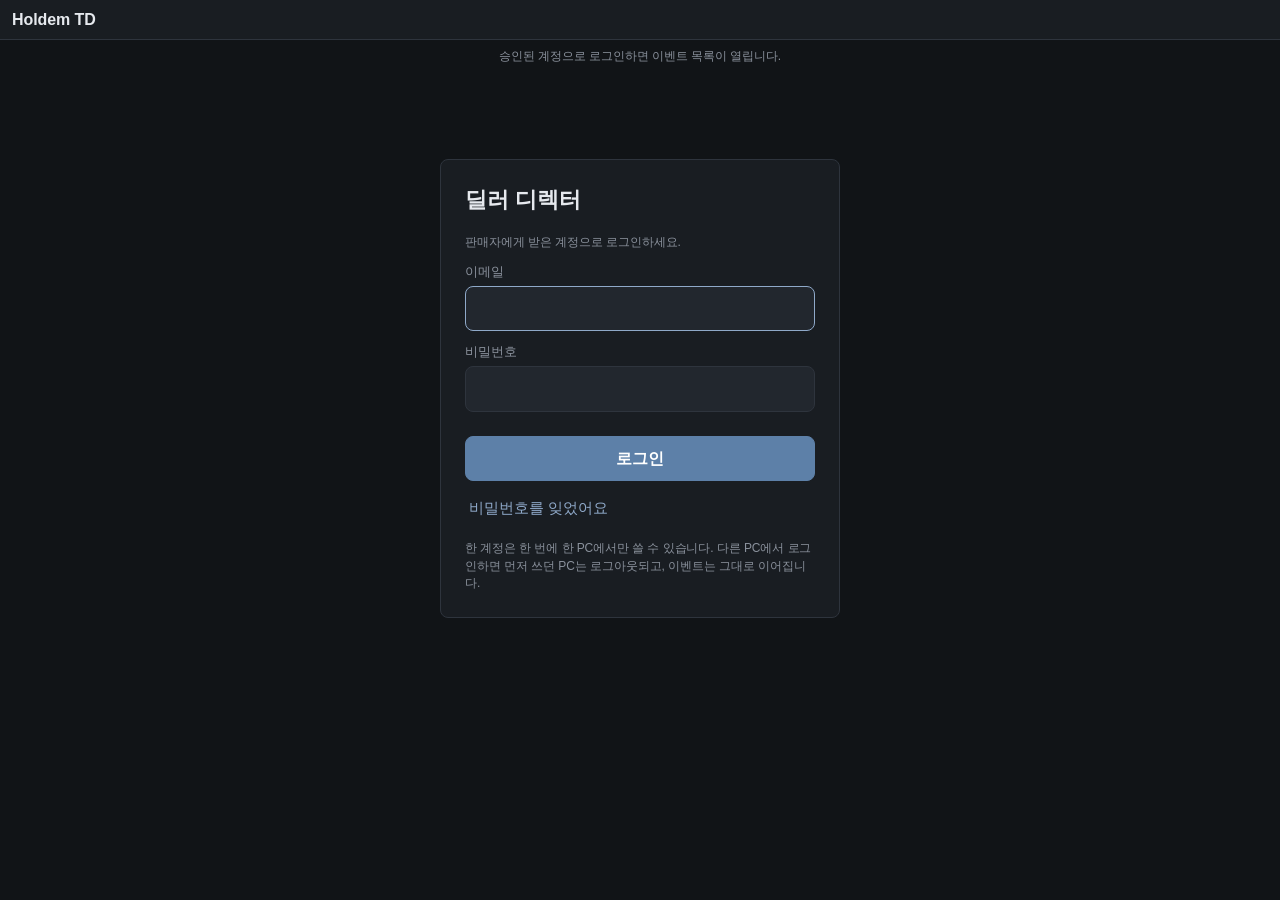
<file: index.html>
<!DOCTYPE html>
<html lang="ko">
<head>
<meta charset="UTF-8">
<meta name="viewport" content="width=device-width, initial-scale=1, viewport-fit=cover">
<title>Holdem TD</title>
<link rel="stylesheet" href="css/app.css">
</head>
<body>
<header id="topbar">
  <div class="topbar-row">
    <button id="btnHome" class="home-btn">이벤트 목록</button>
    <span class="home-title">Holdem TD</span>
    <select id="eventSelect" class="event-select" title="이벤트 선택"></select>
    <div class="hist-btns">
      <button id="btnUndo" title="되돌리기">되돌리기</button>
      <button id="btnRedo" title="다시 실행">다시 실행</button>
    </div>
  </div>
  <div id="statBar" class="stat-bar"></div>
</header>

<main id="view"></main>
<!-- 딜러 탭 = dealer-director 앱 통째로 (dd/). 탭을 옮겨도 내려가지 않게 #view 밖에 둔다 (교대 시계·휴대폰 공유가 계속 돈다) -->
<iframe id="ddFrame" class="dd-frame" title="딜러 디렉터" hidden></iframe>
<!-- 홈(이벤트 목록)의 DD 계정 발급·관리 — 관리자(판매자) 계정으로 로그인했을 때만 보인다 -->
<iframe id="ddAdminFrame" class="dd-admin-frame" title="DD 계정 관리" hidden></iframe>

<nav id="tabbar">
  <a href="#reg" data-tab="reg">등록</a>
  <a href="#tables" data-tab="tables">테이블</a>
  <a href="#clock" data-tab="clock">클락</a>
  <a href="#dealers" data-tab="dealers">딜러</a>
  <a href="#events" data-tab="events">현황</a>
  <a href="#print" data-tab="print">용지</a>
  <a href="#settings" data-tab="settings">설정</a>
</nav>

<div id="toast"></div>
<div id="updateToast" class="update-toast" hidden><span>업데이트가 있습니다. 새로고침을 눌러주세요.</span><button class="sm primary" id="btnReloadApp">새로고침</button></div>
<!-- 앱 안의 확인창 (브라우저 confirm/prompt 대신 — App.ask) -->
<dialog id="dlg" class="dlg"><form method="dialog"><div class="dlg-title"></div><div class="dlg-text"></div><div class="dlg-fields"></div><div class="dlg-btns"><button type="button" class="ghost dlg-cancel" onclick="this.closest('dialog').close('')">취소</button><button type="submit" value="ok" class="primary">확인</button></div></form></dialog>
<div id="sheet" class="sheet hidden"></div>
<div id="print-root"></div>
<div id="board" class="board hidden"></div>

<script src="js/store.js"></script>
<script src="js/logic.js"></script>
<script src="js/floor.js"></script>
<script src="js/print.js"></script>
<script src="js/app.js"></script>
</body>
</html>
</file>
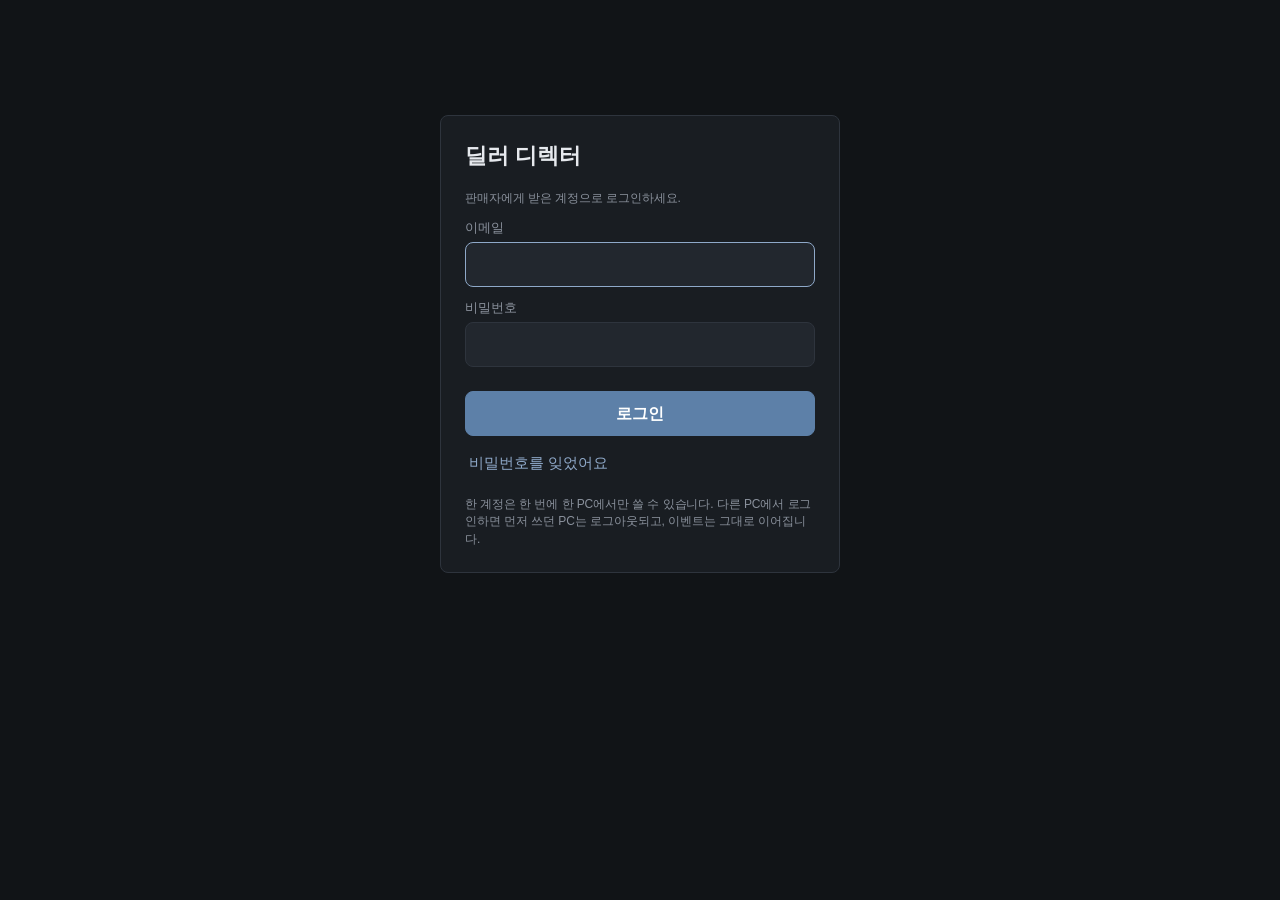
<file: dd/index.html>
<!doctype html>
<html lang="ko" class="td">
<head>
  <meta charset="utf-8">
  <meta name="viewport" content="width=device-width, initial-scale=1, viewport-fit=cover">
  <meta name="theme-color" content="#0f1412">
  <meta name="apple-mobile-web-app-capable" content="yes">
  <meta name="apple-mobile-web-app-status-bar-style" content="black-translucent">
  <title>딜러 디렉터</title>
  <link rel="icon" href="icons/icon.svg" type="image/svg+xml">
  <link rel="manifest" href="manifest.json" id="manifest">
  <script>
    // 딜러 휴대폰에서 '홈 화면에 추가'하면 바로 '내 순서' 화면이 열리도록.
    // 링크에 방 정보(db, r)가 있으면 그것까지 담는다 — 아이폰은 홈 화면 앱의 저장소가 사파리와 따로라서
    // 사파리에서 기억해 둔 방 정보를 못 읽기 때문 (정적 manifest-me.json은 ?view=me 까지만)
    (function () {
      if (!/[?&]view=me\b/.test(location.search)) return;
      var link = document.getElementById('manifest');
      link.href = 'manifest-me.json';
      if (!/[?&]db=/.test(location.search) || !/[?&]r=/.test(location.search)) return;
      try {
        var base = location.href.replace(/[?#].*$/, '').replace(/[^/]*$/, '');
        var m = {
          name: '내 딜러 순서', short_name: '내 순서',
          start_url: location.href.replace(/#.*$/, ''), scope: base,
          display: 'standalone', background_color: '#0f1412', theme_color: '#0f1412',
          icons: [{ src: base + 'icons/icon.svg', sizes: 'any', type: 'image/svg+xml', purpose: 'any' }],
        };
        link.href = URL.createObjectURL(new Blob([JSON.stringify(m)], { type: 'application/manifest+json' }));
      } catch (e) { /* 정적 manifest-me.json 그대로 */ }
    })();
  </script>
  <link rel="stylesheet" href="css/style.css">
  <link rel="stylesheet" href="css/embed.css"><!-- Holdem TD 내장 모드(html.embedded)·TD 팔레트(html.td) 전용, 단독 실행에는 영향 없음 -->
</head>
<body>
  <!-- 위쪽 줄: 스크롤해도 항상 보인다 (이벤트 · 탭 · 남은 시간 · 주요 버튼) -->
  <header class="topbar" id="topbar">
    <div class="brand">
      <span class="logo">딜러 디렉터</span>
      <span class="event-bar" id="eventBar"><b id="eventName"></b><button id="btnEvents" class="mini">이벤트 선택</button></span>
    </div>
    <nav class="tabs" id="tabs">
      <a href="#rotation" data-tab="rotation">진행</a>
      <a href="#attendance" data-tab="attendance">출퇴근</a>
      <a href="#notice" data-tab="notice">공지</a>
    </nav>
    <div class="push-clock" id="pushClock">
      <span class="label">다음 교대</span>
      <span class="countdown" id="countdown">--:--</span>
      <span class="sub" id="pushAt">로테이션 시작 전</span>
    </div>
    <label class="push-every" id="pushEveryBox"
      title="교대 간격 — 바꾸면 진행 중인 교대 시각을 기준으로 다음 교대가 바로 옮겨집니다">
      <span>교대 간격</span>
      <input type="number" id="pushEvery" min="5" max="120" step="1" inputmode="numeric" aria-label="교대 간격(분)">
      <span>분</span>
      <button type="button" class="mini interval-plan" id="intervalPlan" data-act="interval-cancel" hidden></button>
    </label>
    <div class="controls" id="controls">
      <button id="btnClock" class="primary">로테이션 시작</button>
      <button id="btnPush" title="교대 시각을 기다리지 않고 지금 교대">지금 교대</button>
      <button id="btnRevert" disabled>되돌리기</button>
      <span class="sep" aria-hidden="true"></span>
      <button id="btnBoard" title="딜러룸 TV용 화면을 새 창으로" hidden>보드</button><!-- TV용은 당분간 숨김 (사용자 요청 2026-10-18) -->
      <button id="btnShare">딜러 QR</button>
      <button id="btnSettings">설정</button>
    </div>
  </header>

  <div id="accountBar" hidden></div>

  <main id="control">
    <!-- 진행 화면 맨 위: 입력 줄 (테이블 오픈·빼고·출근·공지) -->
    <section class="quick" data-page="rotation">
      <form id="formTables" class="inline-form">
        <label>테이블 오픈 <input name="nos" placeholder="1-100" autocomplete="off" required></label>
        <label title="쓰지 않는 테이블 — 이 이벤트에 기억해 두고 다음에 열 때도 뺍니다">빼고 <input name="skip" placeholder="40, 69" autocomplete="off"></label>
        <label class="chk"><input type="checkbox" name="feature"> 피처</label>
        <label class="chk" title="끄면 '대기'로 열고 테이블 칸에서 [사용]을 체크할 때 딜러가 들어갑니다. 켜면 열자마자 투입 (대기 중인 번호를 넣으면 사용으로)"><input type="checkbox" name="use"> 바로 사용</label>
        <button>오픈</button>
      </form>
      <form class="inline-form checkin-form">
        <label>출근 <input name="names" placeholder="이름 (여러 명은 쉼표로)" autocomplete="off" required></label>
        <select name="grade" aria-label="등급">
          <option value="A">A</option>
          <option value="B" selected>B</option>
          <option value="C">C</option>
        </select>
        <label class="at-time" title="출근 예정 시각 — 비우면 지금 출근. 이름 뒤에 '김민수 18:00'처럼 사람마다 적어도 됩니다">예정 <input type="time" name="at"></label>
        <button>출근</button>
      </form>
      <form id="formQuickNotice" class="inline-form grow">
        <label>공지 <input name="text" placeholder="딜러 휴대폰에 보임" autocomplete="off" required></label>
        <button>등록</button>
      </form>
      <form id="formCmd" class="inline-form grow cmd-form" title="말로 시키기 — 알아들은 내용을 먼저 보여 주고, [실행]을 눌러야 바뀝니다">
        <label>명령 <input name="cmd" placeholder="예: 3시부터 15분 간격 · 1시에 7번 열어 · 김민수 6시 출근 · 김민수 언제 쉬어? · 다음 교대 누구?" autocomplete="off" required></label>
        <button>확인</button>
        <button type="button" class="mini" data-act="cmd-help">예시</button>
      </form>
    </section>
    <div class="notice-bar" id="noticeBar"></div>

    <!-- ===== 진행 (대회 중에 보는 화면) ===== -->
    <div data-page="rotation">
      <section class="statline" id="stats"></section>
      <section class="alerts" id="alerts"></section>

      <div class="ops">
        <section class="ops-main">
          <h2>테이블 <small class="muted">칸을 누르면 지정·교체·바로잡기·고정 · [사용] 체크 = 딜러 투입</small></h2>
          <div class="tables-wrap">
            <div class="tables" id="tables"></div>
            <aside class="dboard" id="dealerBoard" aria-label="딜러 현황"></aside>
          </div>
        </section>
        <aside class="ops-side" id="opsSide">
          <!-- 화면에 붙어 있는(sticky) 상자는 안쪽에 따로 둔다 — 바깥 칸이 자기 줄을 지켜서 로테이션 표 위로 흘러내리지 않게 -->
          <div class="side-sticky">
            <section class="side-next">
              <h2 id="previewTitle">다음 교대</h2>
              <div id="preview"></div>
            </section>
            <section class="side-eo">
              <h2>퇴근 희망</h2>
              <div id="eoPanel"></div>
            </section>
            <section class="side-pool">
              <h2>휴식 중 <small class="muted">투입 순서대로</small></h2>
              <ul class="people" id="pool"></ul>
            </section>
          </div>
        </aside>
        <section class="ops-sheet">
          <div class="section-head">
            <h2>로테이션 표</h2>
            <div class="seg" role="group" aria-label="표 보기 방식">
              <button type="button" data-view="dealer">딜러별</button>
              <button type="button" data-view="table">테이블별</button>
            </div>
            <button type="button" id="btnClearPlans" class="mini" hidden>직접 정한 교대 취소</button>
          </div>
          <div id="sheet"></div>
          <p class="legend">노란 테두리 = 그 시각에 자리가 바뀜 · 흐린 열 = 예정 (지금 상태 그대로 갈 경우) · 초록 테두리 = 직접 정한 교대<br>
            칸을 <b>끌어다 놓거나, 눌러서 고른 뒤 놓을 칸을 누르면</b> 그 교대를 직접 정할 수 있습니다 —
            예정 칸에서는 같은 시각의 <b>휴식 ↔ 테이블</b>끼리 놓아 <b>휴식을 넘기고</b>, <b>테이블 ↔ 테이블</b>끼리 놓아 그 교대에 <b>두 사람의 테이블을 맞바꾸고</b>,
            같은 딜러의 다른 시각에 휴식을 놓아 <b>휴식을 옮깁니다</b> (뒤의 예정이 다시 계산됨). <b>진행 중</b> 칸에서는 아무 칸에나 놓아 <b>지금 당장</b> 자리를 바꿉니다.<br>
            자동 교대는 앉아 있는 딜러를 다른 테이블로 옮기지 않습니다 — 옮겨지는 건 이렇게 직접 정한 경우뿐입니다.<br>
            <b>예정 시각 머리</b>(또는 테이블별 표의 칸)를 누르면 그 교대에 테이블을 <b>사용 시작·대기·깨기</b>로 예약하고, 그 교대 <b>시각만</b> 바꿀 수도 있습니다(이번만).
            끌어다 놓기는 상하(같은 시각 다른 딜러)·좌우(같은 딜러 다른 시각) 어느 방향으로도 됩니다.</p>
        </section>
      </div>

      <details class="log-box">
        <summary>기록 보기</summary>
        <ol class="log" id="log"></ol>
      </details>
    </div>

    <!-- ===== 출퇴근 ===== -->
    <div data-page="attendance" hidden>
      <section class="forms">
        <form class="inline-form checkin-form">
          <label>출근 처리 <input name="names" placeholder="이름 (여러 명은 쉼표로)" autocomplete="off" required></label>
          <select name="grade" aria-label="등급">
            <option value="A">A</option>
            <option value="B" selected>B</option>
            <option value="C">C</option>
          </select>
          <label class="at-time" title="출근 예정 시각 — 비우면 지금 출근. 이름 뒤에 '김민수 18:00'처럼 사람마다 적어도 됩니다">예정 <input type="time" name="at"></label>
          <button>출근</button>
        </form>
        <button id="btnPayroll">근무시간 CSV</button>
      </section>
      <section>
        <h2>출근자 명단 <small class="muted">체크하면 출근 처리, 체크를 풀면 퇴근 처리</small></h2>
        <form class="inline-form roster-form">
          <label>명단에 추가 <input name="names" placeholder="이름 (여러 명은 쉼표로)" autocomplete="off" required></label>
          <select name="grade" aria-label="등급">
            <option value="A">A</option>
            <option value="B" selected>B</option>
            <option value="C">C</option>
          </select>
          <button>추가</button>
        </form>
        <div id="roster"></div>
      </section>
      <section>
        <h2>오늘 출퇴근</h2>
        <div id="attendanceList"></div>
      </section>
    </div>

    <!-- ===== 공지 ===== -->
    <div data-page="notice" hidden>
      <section>
        <h2>공지 등록 <small class="muted">컨트롤 화면 상단과 딜러 휴대폰에 표시</small></h2>
        <form id="formNotice" class="notice-form">
          <textarea name="text" rows="3" placeholder="예: 21:00 디너 브레이크 60분 — 20:50까지 전원 복귀" required></textarea>
          <button class="primary">등록</button>
        </form>
      </section>
      <section>
        <h2>공지 목록</h2>
        <ul class="notices" id="notices"></ul>
      </section>
    </div>

  </main>

  <!-- ===== 이벤트 목록 (사이트 첫 화면) ===== -->
  <main id="events" class="events" hidden>
    <section class="ev-new">
      <h2>새 이벤트 만들기</h2>
      <form id="formEvent" class="inline-form">
        <input name="name" placeholder="이벤트 이름 (예: 10/6 메인 이벤트) — 비우면 날짜로" autocomplete="off">
        <button class="primary">이벤트 만들기</button>
        <button type="button" id="btnJoin" title="다른 계정에서 받은 같이 쓰기 코드로 참가">코드로 참가</button>
      </form>
      <div id="eventsNote"></div>
    </section>
    <section>
      <h2>이벤트 목록 <small class="muted">이벤트마다 로테이션·출퇴근·기록과 딜러용 링크(QR)가 따로입니다</small></h2>
      <ul class="ev-list" id="eventList"></ul>
    </section>
    <section>
      <h2>백업 파일</h2>
      <p class="hint">이벤트는 계정에 자동으로 저장됩니다 — 다른 PC에서는 로그인만 하면 그대로 이어집니다.
        따로 보관하고 싶을 때 모든 이벤트를 파일 하나로 저장할 수 있습니다.</p>
      <div class="row-actions">
        <button type="button" data-act="backup-save">백업 파일 저장</button>
        <label class="file-btn">백업 파일 불러오기<input type="file" class="backup-file" accept=".json,application/json" hidden></label>
      </div>
    </section>
  </main>

  <!-- ===== 로그인 (판매자에게 받은 DD 계정) ===== -->
  <main id="login" class="login" hidden>
    <form id="formLogin" class="login-box">
      <h1>딜러 디렉터</h1>
      <p class="hint">판매자에게 받은 계정으로 로그인하세요.</p>
      <label>이메일 <input name="email" type="email" autocomplete="username" required></label>
      <label>비밀번호 <input name="password" type="password" autocomplete="current-password" required></label>
      <div id="loginMsg"></div>
      <button id="btnLogin" class="primary">로그인</button>
      <button type="button" class="link" data-act="forgot">비밀번호를 잊었어요</button>
      <p class="hint">한 계정은 한 번에 한 PC에서만 쓸 수 있습니다. 다른 PC에서 로그인하면 먼저 쓰던 PC는 로그아웃되고, 이벤트는 그대로 이어집니다.</p>
    </form>
  </main>

  <!-- ===== 관리자 (판매자): DD 계정 만들기·연장·정지 ===== -->
  <main id="admin" class="admin" hidden>
    <section class="acc-new">
      <h2>DD 계정 만들기</h2>
      <form id="formAccount" class="account-form">
        <label>업체·이름 <input name="name" maxlength="60" placeholder="예: OO 홀덤펍" required></label>
        <label>이메일 (로그인 아이디) <input name="email" type="email" autocomplete="off" required></label>
        <label>비밀번호 <span class="pw-row"><input name="password" autocomplete="off" minlength="6" required>
          <button type="button" class="mini" data-act="acc-gen">새로 만들기</button></span></label>
        <label>이용 기간 <span class="pw-row"><select name="months">
            <option value="1">1개월</option>
            <option value="3">3개월</option>
            <option value="6">6개월</option>
            <option value="12">12개월</option>
            <option value="0">날짜 지정</option>
          </select>
          <input type="date" name="until" hidden></span></label>
        <button id="btnAccount" class="primary">계정 만들기</button>
      </form>
      <div id="accountMade"></div>
    </section>
    <section>
      <div class="section-head">
        <h2>DD 계정 목록</h2>
        <button type="button" data-act="acc-reload">새로 고침</button>
      </div>
      <p class="hint">기간이 끝나거나 정지하면 몇 분 안에 그 계정의 로그인·공유·저장이 막힙니다 (딜러 휴대폰 화면도 갱신이 멈춤). 연장하면 바로 다시 쓸 수 있습니다.</p>
      <div id="accountList"></div>
    </section>
  </main>

  <main id="board" class="board" hidden></main>
  <main id="me" class="me" hidden></main>


  <dialog id="dlgAssign">
    <form method="dialog">
      <h2 id="assignTitle">딜러 지정</h2>
      <div id="assignBody"></div>
      <div class="dialog-actions"><button value="close">닫기</button></div>
    </form>
  </dialog>

  <dialog id="dlgTimes">
    <form id="formTimes" method="dialog">
      <h2 id="timesTitle">출퇴근 시각</h2>
      <p class="hint">실제로 출근·퇴근한 시각을 적으세요. 출퇴근 탭과 근무시간 CSV에 반영됩니다
        (로테이션 순서는 실제로 앉고 쉰 시간으로 정해지므로 그대로). 잘못 고쳐도 '되돌리기'로 취소할 수 있습니다.</p>
      <div id="timesBody"></div>
      <p class="warn-text" id="timesMsg"></p>
      <div class="dialog-actions">
        <button value="cancel" formnovalidate>취소</button>
        <button value="save" class="primary">저장</button>
      </div>
    </form>
  </dialog>

  <dialog id="dlgTeam">
    <form id="formTeam" method="dialog">
      <h2>이벤트 같이 쓰기</h2>
      <p class="hint">참가 코드를 받은 <b>다른 DD 계정</b>이 같은 이벤트를 열어 <b>함께 조작</b>할 수 있습니다.
        교대 시계는 PC 한 대만 돌리고, 둘이 거의 동시에 누르면 나중 것이 취소되고 화면이 새로 맞춰집니다.</p>
      <div id="teamBody"></div>
      <div class="dialog-actions">
        <button value="cancel">닫기</button>
      </div>
    </form>
  </dialog>

  <dialog id="dlgJoin">
    <form id="formJoin" method="dialog">
      <h2>코드로 참가</h2>
      <p class="hint">같이 쓰기 코드를 받으셨다면 적어 주세요. 그 이벤트가 목록에 들어오고 함께 조작할 수 있습니다.</p>
      <label>참가 코드 <input id="joinCode" name="code" placeholder="ABCD-EFGH" autocomplete="off" maxlength="20" required></label>
      <p class="warn-text" id="joinMsg"></p>
      <div class="dialog-actions">
        <button value="cancel" formnovalidate>취소</button>
        <button value="go" class="primary">참가</button>
      </div>
    </form>
  </dialog>

  <dialog id="dlgStart">
    <form id="formStart" method="dialog">
      <h2>로테이션 시작</h2>
      <p class="hint">대회를 이미 시작했는데 지금 앱을 켰다면 <b>실제 시작 시각</b>을 적으세요.
        그 시각부터 지금까지 교대를 돌린 것으로 로테이션 표가 채워집니다 (하루 전까지).
        지금 시작하려면 그대로 두세요.</p>
      <label>시작 시각 <input type="time" id="startAt" name="at" required></label>
      <p class="warn-text" id="startMsg"></p>
      <div class="dialog-actions">
        <button value="cancel" formnovalidate>취소</button>
        <button value="go" class="primary">시작</button>
      </div>
    </form>
  </dialog>

  <dialog id="dlgTable">
    <form method="dialog">
      <h2 id="tableTitle">테이블</h2>
      <div id="tableBody"></div>
      <div class="dialog-actions"><button value="close">닫기</button></div>
    </form>
  </dialog>

  <dialog id="dlgUndo">
    <form method="dialog">
      <h2 id="undoTitle">미투입 처리</h2>
      <div id="undoBody"></div>
      <div class="dialog-actions" id="undoActions"></div>
    </form>
  </dialog>

  <dialog id="dlgEo">
    <form method="dialog">
      <h2 id="eoTitle">퇴근 희망</h2>
      <div id="eoBody"></div>
      <div class="dialog-actions" id="eoActions"></div>
    </form>
  </dialog>

  <dialog id="dlgShare">
    <form method="dialog">
      <h2>딜러용 화면 · 실시간 공유</h2>
      <div id="shareBody"></div>
      <div id="shareQr" class="share-qr"></div>
      <div class="dialog-actions"><button value="close">닫기</button></div>
    </form>
  </dialog>

  <dialog id="dlgSettings">
    <form id="formSettings" method="dialog">
      <h2>로테이션 설정</h2>
      <label>교대 간격(분) <input type="number" name="pushMinutes" min="5" max="120" required></label>
      <label>최대 연속 근무(분, 0 = 제한 없음) <input type="number" name="maxWorkMinutes" min="0" max="600" required></label>
      <p class="hint">기본은 제한 없음 — 딜러 수가 테이블 수와 같은 날도 경고 없이 돌아가고, 쉴 사람이 생기는 대로 휴식 장부 순서대로 교대합니다.
        정해 두면 그 시간을 넘긴 딜러를 먼저 쉬게 하고, 넘기면 연장 경고와 권장 인원·조기 퇴근 추천을 보여줍니다.</p>
      <label>최소 휴식(분) <input type="number" name="minRestMinutes" min="0" max="120" required></label>
      <label>짧은 근무 기준(분) <input type="number" name="shortSeatMinutes" min="0" max="60" required></label>
      <p class="hint">짧은 근무 기준보다 적게 앉은 딜러는 교대 대상에서 빠지고, 테이블이 깨져도 쉬지 않고 바로 재투입될 수 있습니다.</p>
      <label>교대 예고(분 전) <input type="number" name="warnBeforeMinutes" min="0" max="10" required></label>
      <label class="chk"><input type="checkbox" name="autoPush"> 시간이 되면 자동 교대</label>
      <label class="chk"><input type="checkbox" name="voice"> 음성 안내</label>

      <h3>백업 파일</h3>
      <p class="hint">이벤트는 계정에 자동으로 저장됩니다 — PC를 바꿀 때는 새 PC에서 로그인만 하면 됩니다.
        따로 보관하고 싶을 때 모든 이벤트(테이블·딜러·출퇴근·공지)를 파일 하나로 저장할 수 있습니다.</p>
      <div class="row-actions">
        <button type="button" data-act="backup-save">백업 파일 저장</button>
        <label class="file-btn">백업 파일 불러오기<input type="file" class="backup-file" accept=".json,application/json" hidden></label>
      </div>
      <p class="warn-text">백업 파일에는 딜러 이름과 근무 기록이 들어 있습니다. 단체방 등에 올리지 마세요.</p>

      <h3>이 이벤트 초기화</h3>
      <p class="hint">테이블·딜러 출퇴근·기록·공지를 모두 지웁니다 (다른 이벤트는 그대로). 잘못 눌렀으면 '되돌리기'로 살릴 수 있습니다.</p>
      <div class="row-actions"><button type="button" id="btnReset" class="danger">이 이벤트 초기화</button></div>

      <div class="dialog-actions">
        <button value="cancel" formnovalidate>취소</button>
        <button value="save" class="primary">저장</button>
      </div>
    </form>
  </dialog>

  <dialog id="dlgPw">
    <form id="formPw" method="dialog">
      <h2>비밀번호 바꾸기</h2>
      <label>지금 비밀번호 <input type="password" name="cur" autocomplete="current-password" required></label>
      <label>새 비밀번호 (6자 이상) <input type="password" name="next" autocomplete="new-password" minlength="6" required></label>
      <label>새 비밀번호 한 번 더 <input type="password" name="next2" autocomplete="new-password" minlength="6" required></label>
      <p class="warn-text" id="pwMsg"></p>
      <div class="dialog-actions">
        <button value="cancel" formnovalidate>취소</button>
        <button value="save" class="primary">바꾸기</button>
      </div>
    </form>
  </dialog>

  <!-- 다른 PC 로그인 · 이용 기간 끝 · 불러오는 중 — 화면 전체를 덮는다 -->
  <div class="gate" id="gate" hidden></div>

  <div class="toast" id="toast" hidden></div>

  <script src="js/engine.js"></script>
  <script src="js/phoneview.js"></script>
  <script src="js/events.js"></script>
  <script src="js/account.js"></script>
  <script src="js/sync.js"></script>
  <script src="js/backup.js"></script>
  <script src="js/command.js"></script>
  <script src="js/app.js"></script>
</body>
</html>
</file>
<file: css/app.css>
:root{
  --bg:#111417;--panel:#191d22;--panel2:#22272e;--panel3:#2a3039;--line:#2e343d;
  --text:#e6e9ee;--muted:#8a919c;
  --accent:#8fa9c9;--accent-strong:#5d80a8;
  --gold:#c9a96a;--danger:#c4626b;--ok:#7fa58b;
  --seatOff:#1c2026;
  --radius:8px;--tabH:58px;
}
*{box-sizing:border-box;-webkit-tap-highlight-color:transparent}
html,body{margin:0;background:var(--bg);color:var(--text);font-family:"Segoe UI","Noto Sans KR","Apple SD Gothic Neo",Roboto,sans-serif;font-size:14.5px;line-height:1.45;letter-spacing:-.005em}
button,input,select,textarea{font:inherit;color:inherit}
button{cursor:pointer;border:1px solid var(--line);background:var(--panel2);border-radius:var(--radius);padding:9px 14px;transition:background .12s,border-color .12s}
button:hover{background:var(--panel3)}
button:disabled{opacity:.4;cursor:not-allowed}
button.primary{background:var(--accent-strong);border-color:var(--accent-strong);color:#fff}
button.primary:hover{background:#6a8db5}
button.warn{background:#5d4b2a;border-color:#6f5a33;color:#f1dfb6}
button.danger{background:#5a2f34;border-color:#6d383e;color:#f3c9cd}
button.ghost{background:transparent}
button.sm{padding:5px 10px;font-size:13px;border-radius:6px}
input,select,textarea{width:100%;background:var(--panel2);border:1px solid var(--line);border-radius:var(--radius);padding:9px 11px;outline:none}
input:focus,select:focus,textarea:focus{border-color:var(--accent)}
select.sm-select{width:auto;padding:5px 8px;font-size:13px;border-radius:6px}
input[type=checkbox]{width:16px;height:16px;margin:0;accent-color:var(--accent-strong);vertical-align:middle}
label.field{display:block;margin-bottom:12px}
label.field > span{display:block;font-size:12px;color:var(--muted);margin-bottom:4px}
label.chk{display:flex;align-items:center;gap:6px;cursor:pointer}
.row{display:flex;gap:8px;align-items:center;flex-wrap:wrap}
.row > *{flex:1}
.row.tight > *{flex:0 0 auto}
.hidden{display:none!important}
.muted{color:var(--muted)}
.small{font-size:12px}
.warn-text{color:var(--gold)}
h2{font-size:17px;font-weight:600;margin:0 0 10px}
h3{font-size:14.5px;font-weight:600;margin:0 0 8px}
h2 .small,h3 .small{font-weight:400}

/* 상단 바 */
#topbar{position:sticky;top:0;z-index:20;background:var(--panel);border-bottom:1px solid var(--line);padding:8px 12px;padding-top:calc(8px + env(safe-area-inset-top))}
.topbar-row{display:flex;gap:8px;align-items:center}
.event-select{flex:1;font-weight:600}
.hist-btns{display:flex;gap:4px}
.hist-btns button{padding:8px 10px;font-size:13px;white-space:nowrap}
.stat-bar{display:flex;gap:6px;margin-top:8px;overflow-x:auto;scrollbar-width:none}
.stat-bar::-webkit-scrollbar{display:none}
.chip{flex:0 0 auto;background:var(--panel2);border:1px solid var(--line);border-radius:4px;padding:3px 9px;font-size:12px;white-space:nowrap;color:var(--muted)}
.chip b{font-size:13.5px;margin-left:5px;color:var(--text)}
.chip.ok{border-color:#3d5a48;color:var(--ok)}
.chip.ok b{color:var(--ok)}
.chip.bad{border-color:#6d383e;color:var(--danger)}
.chip.warn{border-color:#6f5a33;color:var(--gold)}

main#view{padding:12px;padding-bottom:calc(var(--tabH) + 20px + env(safe-area-inset-bottom));max-width:1180px;margin:0 auto}
.card{background:var(--panel);border:1px solid var(--line);border-radius:var(--radius);padding:14px;margin-bottom:12px}
.card.flat{background:transparent;border:0}
.card.toolbar{padding:10px 12px}
.banner{border-radius:var(--radius);padding:10px 12px;margin-bottom:12px;display:flex;gap:10px;align-items:center;flex-wrap:wrap;border:1px solid var(--line);font-size:13.5px}
.banner.warn{border-color:#6f5a33;background:#241f14;color:#e8d6ae}
.banner.ok{border-color:#3d5a48;background:#15201a;color:#b7d1bf}
.banner.bad{border-color:#6d383e;background:#26181a;color:#eab9be}
.banner .grow{flex:1}

/* 탭바 */
#tabbar{position:fixed;bottom:0;left:0;right:0;height:calc(var(--tabH) + env(safe-area-inset-bottom));padding-bottom:env(safe-area-inset-bottom);background:var(--panel);border-top:1px solid var(--line);display:flex;z-index:20}
#tabbar a{flex:1;display:flex;align-items:center;justify-content:center;text-decoration:none;color:var(--muted);font-size:14px;font-weight:500;border-top:2px solid transparent}
#tabbar a.active{color:var(--text);border-top-color:var(--accent)}

/* 테이블 카드 */
.tables-grid{display:grid;grid-template-columns:repeat(auto-fill,minmax(300px,1fr));gap:12px}
.table-card{background:var(--panel);border:1px solid var(--line);border-radius:var(--radius);padding:12px}
.table-card.closed{opacity:.55}
.table-card.disabled{border-style:dashed;opacity:.7}
.table-head{display:flex;align-items:center;gap:8px;margin-bottom:8px}
.table-head .name{font-weight:700;font-size:16px}
.table-head .cnt{color:var(--muted);font-size:13px}
.table-head .sp{flex:1}
.seats{display:grid;grid-template-columns:repeat(3,1fr);gap:6px}
.seat{position:relative;background:var(--panel2);border-radius:6px;padding:8px 8px 8px 26px;min-height:44px;display:flex;flex-direction:column;justify-content:center;border:1px solid transparent}
.seat .no{position:absolute;left:8px;top:7px;font-size:11px;color:var(--muted)}
.seat .pname{font-weight:600;font-size:14px;overflow:hidden;text-overflow:ellipsis;white-space:nowrap}
.seat .pmeta{font-size:11px;color:var(--muted)}
.seat.empty{color:var(--muted);font-size:12px}
.seat.off{background:var(--seatOff);color:#5b6370;border-style:dashed;border-color:var(--line)}
.seat.occupied{cursor:pointer}
.seat.occupied:hover{background:var(--panel3)}
.seat.pick{border-color:var(--accent);cursor:pointer}
.seat.pick.empty{background:#1c2733}
.seat.pick.occupied{background:#2a2518}
.seat.selected{border-color:var(--gold);box-shadow:0 0 0 2px rgba(201,169,106,.3)}
.seat.hit{border-color:var(--gold);background:#2a2518}

/* 등록 탭: 좌석 번호 / 테이블 사용 설정 */

/* 리스트 */
.list{display:flex;flex-direction:column;gap:6px}
.list-item{display:flex;align-items:center;gap:10px;background:var(--panel2);border:1px solid transparent;border-radius:var(--radius);padding:8px 10px}
.list-item.current{border-color:var(--accent)}
.list-item .grow{flex:1;min-width:0}
.list-item .t{font-weight:600}
.list-item .s{font-size:12px;color:var(--muted)}
.rank{display:inline-block;min-width:40px;text-align:center;background:var(--panel);border:1px solid var(--line);border-radius:4px;padding:2px 6px;font-size:12px;font-weight:600}
.cnt-badge{display:inline-block;min-width:18px;padding:0 5px;border-radius:9px;background:var(--panel);font-size:11px;color:var(--muted);margin-left:2px}

/* 배정 박스 */
.assign-box{display:flex;align-items:center;gap:10px;background:var(--panel2);border:1px solid var(--line);border-left:3px solid var(--accent);border-radius:var(--radius);padding:10px 12px;margin-bottom:12px;flex-wrap:wrap}
.assign-box .big{font-size:20px;font-weight:700}

/* 토스트 */
#toast{position:fixed;left:50%;bottom:calc(var(--tabH) + 16px + env(safe-area-inset-bottom));transform:translateX(-50%);background:#0b0d10;border:1px solid var(--line);color:#fff;padding:9px 16px;border-radius:6px;font-size:13.5px;opacity:0;transition:.2s;pointer-events:none;z-index:50;white-space:nowrap;max-width:92vw;overflow:hidden;text-overflow:ellipsis}
#toast.show{opacity:1}

/* 액션 시트 */
.sheet{position:fixed;inset:0;background:#0009;z-index:40;display:flex;align-items:flex-end;justify-content:center}
.sheet-body{background:var(--panel);border:1px solid var(--line);width:100%;max-width:540px;border-radius:10px 10px 0 0;padding:16px 16px calc(16px + env(safe-area-inset-bottom));max-height:88vh;overflow:auto}
.sheet-body h3{margin-bottom:12px}
.sheet-actions{display:flex;flex-direction:column;gap:6px}
.sheet-actions button{text-align:left;padding:11px 14px}

/* 이벤트 현황판 */
.kpis{display:grid;grid-template-columns:repeat(3,1fr);gap:8px}
.kpi{background:var(--panel2);border:1px solid var(--line);border-radius:var(--radius);padding:10px}
.kpi .k{font-size:11px;color:var(--muted)}
.kpi .v{font-size:18px;font-weight:700;margin-top:2px}
.tbl{width:100%;border-collapse:collapse;font-size:14px}
.tbl th,.tbl td{padding:8px 6px;border-bottom:1px solid var(--line);text-align:left}
.tbl th{color:var(--muted);font-weight:600;font-size:12px}
.btn-link{display:inline-block;background:var(--panel2);border:1px solid var(--line);border-radius:var(--radius);padding:9px 14px;color:var(--text);text-decoration:none;text-align:center}
.payout-row input{padding:6px 8px}

/* 인쇄 미리보기 */
.preview-wrap{background:#4a4f57;padding:16px;border-radius:var(--radius);overflow:auto}
.paper{background:#fff;color:#000;margin:0 auto;box-shadow:0 2px 12px #0008;font-family:"Noto Sans KR","Malgun Gothic",sans-serif}


/* 이벤트 목록(첫 화면) */
.home-btn{padding:8px 10px;font-size:13px;white-space:nowrap}
.home-title{display:none;flex:1;font-weight:700;font-size:16px}
body.at-home #tabbar,body.at-home #statBar,body.at-home #eventSelect,body.at-home .home-btn{display:none}
body.at-home .home-title{display:block}
/* 앱 문(로그인 전): 상단에 제목만, 아래는 DD 로그인 화면(iframe) */
body.at-gate #tabbar,body.at-gate #statBar,body.at-gate #eventSelect,body.at-gate .home-btn,body.at-gate .hist-btns{display:none}
body.at-gate .home-title{display:block}
body.at-gate main#view{padding:0;max-width:none}
body.at-gate .gate-line{margin:0;padding:8px 14px;text-align:center}
body.at-gate .gate-line.banner{display:flex;justify-content:center;gap:10px;border-radius:0}
body.at-gate .dd-frame{height:calc(100vh - var(--topbarH,56px) - 34px);min-height:420px}

/* 클락 탭 */
.clock{text-align:center;display:grid;gap:8px;padding:20px 14px}
.clk-level{font-size:13px;font-weight:600;letter-spacing:.08em;color:var(--muted)}
.clk-time{font-size:clamp(56px,13vw,120px);font-weight:700;line-height:1;font-variant-numeric:tabular-nums}
.clk-blinds{font-size:clamp(22px,4vw,32px);font-weight:600;font-variant-numeric:tabular-nums}
.clk-ctrl{display:flex;gap:8px;justify-content:center;flex-wrap:wrap}
.clk-main{min-width:120px}
.clk-chip{text-decoration:none;color:var(--accent);border-color:var(--accent-strong);font-variant-numeric:tabular-nums}
.lv-tbl input{padding:5px 7px;width:100px;text-align:right}
.lv-tbl tr.cur td{background:#18222d}
.nowrap{white-space:nowrap}
.kpis .v{font-variant-numeric:tabular-nums}

/* 딜러 탭 */
.dealer-grid{display:grid;grid-template-columns:repeat(auto-fill,minmax(170px,1fr));gap:8px}
.dealer-slot{background:var(--panel2);border:1px solid var(--line);border-radius:var(--radius);padding:8px 10px;display:grid;gap:6px}
.dealer-slot.none{border-color:#6f5a33}
.dealer-slot select{width:100%}

/* 전광판: 테마와 무관하게 고정 */
.board{position:fixed;inset:0;z-index:60;background:#0a0e12;color:#eef2f6;display:grid;grid-template-rows:auto 1fr auto;padding:calc(18px + env(safe-area-inset-top)) 24px calc(18px + env(safe-area-inset-bottom));text-align:center}
.bd-top{display:flex;justify-content:space-between;align-items:center;gap:12px;font-size:clamp(16px,2.4vw,28px);font-weight:700}
.bd-top button{background:transparent;border-color:#2e343d;color:#8a919c;font-size:14px}
.bd-mid{display:grid;align-content:center;gap:1vh}
.bd-level{font-size:clamp(18px,3vw,36px);letter-spacing:.12em;color:var(--accent);font-weight:700}
.bd-time{font-size:clamp(90px,24vw,340px);font-weight:700;line-height:1;font-variant-numeric:tabular-nums}
.bd-blinds{font-size:clamp(30px,6vw,84px);font-weight:700;font-variant-numeric:tabular-nums}
.bd-next{color:#8a919c;font-size:clamp(16px,2.4vw,30px)}
.bd-stats{display:grid;grid-template-columns:repeat(auto-fit,minmax(150px,1fr));gap:12px}
.bd-stats div{display:grid}
.bd-stats span{color:#8a919c;font-size:clamp(12px,1.4vw,18px)}
.bd-stats b{font-size:clamp(20px,3vw,40px);font-variant-numeric:tabular-nums}

@media (min-width:600px){.kpis{grid-template-columns:repeat(5,1fr)}}
@media (min-width:900px){
  body{display:flex;flex-direction:column;min-height:100vh}
  /* 상단바와 탭바를 함께 고정: 스크롤해도 탭이 가려지지 않도록 */
  #topbar{order:0;position:sticky;top:0;z-index:22}
  #tabbar{order:1;position:sticky;top:var(--topbarH,96px);z-index:21;height:auto;padding:0 12px;flex-direction:row;justify-content:flex-start;gap:4px;border-top:0;border-bottom:1px solid var(--line)}
  #tabbar a{flex:0 0 auto;padding:10px 18px;border-top:0;border-bottom:2px solid transparent}
  #tabbar a.active{border-bottom-color:var(--accent)}
  main#view{order:2;padding-bottom:40px;width:100%}
  #toast{bottom:24px}
  .sheet{align-items:center}
  .sheet-body{border-radius:10px}
}
@media print{
  body > *:not(#print-root){display:none!important}
  body{background:#fff;color:#000}
  #print-root{display:block}
}
#print-root{display:none}

/* 컨바인 시트의 테이블 고르기 */
.tbl-toggle-grid{display:grid;grid-template-columns:repeat(auto-fill,minmax(104px,1fr));gap:6px}
.tbl-toggle{display:flex;align-items:center;gap:6px;background:var(--panel2);border:1px solid var(--line);border-radius:6px;padding:7px 9px;cursor:pointer}
.tbl-toggle .muted{margin-left:auto}
/* 설정 탭 */
.set-head{display:flex;flex-direction:column;gap:10px}
.set-nav{display:flex;gap:6px;flex-wrap:wrap}
.set-row{display:flex;align-items:center;gap:12px;padding:10px 0;border-top:1px solid var(--line);cursor:pointer}
.card h3 + .set-row{border-top:0}
.set-l{flex:1;display:flex;flex-direction:column}
.set-l small{color:var(--muted);font-size:12px;margin-top:2px}
.set-row select.sm-select{max-width:55%}
.set-num{display:flex;align-items:center;gap:6px}
.set-num input{width:96px;padding:6px 9px}
.scope{font-size:11px;font-weight:500;color:var(--gold);border:1px solid #5d4b2a;border-radius:999px;padding:1px 8px;margin-left:6px;vertical-align:middle;white-space:nowrap}
.btn-link.sm{padding:5px 10px;font-size:13px;border-radius:6px}
/* 좌석 번호 사용: 테이블 모양 */
.felt{position:relative;width:min(560px,100%);aspect-ratio:2/1.1;margin:28px auto 34px}
.felt-oval{position:absolute;inset:11% 9%;border-radius:999px;background:radial-gradient(ellipse at center,#2a3646 0%,#1d2530 75%);border:7px solid #3a3020;box-shadow:inset 0 0 0 2px #4b5d74;display:flex;flex-direction:column;align-items:center;justify-content:center;gap:2px;color:var(--muted)}
.felt-oval span{font-weight:600;color:var(--text)}
.felt-dealer{position:absolute;left:50%;top:6%;transform:translate(-50%,-50%);font-size:11px;color:var(--gold);background:var(--panel);border:1px solid #5d4b2a;border-radius:999px;padding:2px 10px}
.felt-seat{position:absolute;transform:translate(-50%,-50%);width:54px;height:54px;padding:0;border-radius:50%;display:flex;flex-direction:column;align-items:center;justify-content:center;line-height:1.1;background:var(--accent-strong);border:2px solid #8fa9c9;color:#fff}
.felt-seat:hover{background:#6a8db5}
.felt-seat b{font-size:17px}
.felt-seat small{font-size:10px;opacity:.85}
.felt-seat.off{background:var(--seatOff);border:2px dashed #5b6370;color:#6b7380}
.felt-seat.off:hover{background:var(--panel2)}
@media (max-width:480px){.felt-seat{width:42px;height:42px}.felt-seat b{font-size:14px}.felt-seat small{display:none}}
/* 딜러 탭: dealer-director iframe */
.dd-frame{display:block;width:100%;border:0;background:var(--bg);height:calc(100vh - var(--topbarH,96px) - var(--tabH) - env(safe-area-inset-bottom));min-height:480px}
.dd-frame[hidden]{display:none} /* display:block 이 hidden 속성을 이기지 않게 (딜러 탭·로그인 문에서만 보인다) */
body.at-dealers #view{padding-bottom:0}
body.at-dealers .dd-note{margin:0 0 0}
@media (min-width:900px){.dd-frame{order:3;height:calc(100vh - var(--topbarH,96px) - 44px)}}
/* 홈의 DD 계정 발급·관리(관리자만) — 높이는 DD 가 알려 준다 */
.dd-admin-frame{display:block;width:100%;max-width:1180px;margin:0 auto 24px;border:0;background:var(--bg);min-height:360px}
.dd-admin-frame[hidden]{display:none}
@media (min-width:900px){.dd-admin-frame{order:3}}
.account-card .t{font-size:15px}

/* 앱 안의 확인창 */
.dlg{border:1px solid var(--line);border-radius:10px;background:var(--panel);color:var(--text);padding:0;width:min(92vw,420px);box-shadow:0 12px 40px #000a}
.dlg::backdrop{background:#000a}
.dlg form{padding:18px 18px 14px;display:grid;gap:12px}
.dlg .dlg-title{font-weight:700;font-size:16px}
.dlg .dlg-text{font-size:14px;line-height:1.5}
.dlg .dlg-fields{display:grid;gap:8px}
.dlg .dlg-fields:empty{display:none}
.dlg .dlg-fields label{display:grid;gap:4px;font-size:12.5px;color:var(--muted)}
.dlg .dlg-fields input{width:100%;font-size:15px}
.dlg .dlg-btns{display:flex;justify-content:flex-end;gap:8px;margin-top:4px}
.dlg .dlg-btns button{min-width:84px}

/* 새 버전 토스트 (배포로 파일이 바뀌면 뜬다, 누를 때까지 남는다) */
.update-toast{position:fixed;left:50%;bottom:calc(var(--tabH) + 64px + env(safe-area-inset-bottom));transform:translateX(-50%);background:#0b0d10;border:1px solid var(--accent);color:#fff;padding:9px 10px 9px 16px;border-radius:6px;font-size:13.5px;z-index:51;display:flex;gap:12px;align-items:center;max-width:92vw;box-shadow:0 6px 24px #000a}
.update-toast[hidden]{display:none}
body.at-home .update-toast,body.at-gate .update-toast{bottom:24px}
</file>
<file: dd/css/style.css>
:root {
  --bg: #0f1412;
  --panel: #18201d;
  --panel-2: #212b27;
  --line: #2e3a35;
  --text: #e8efe9;
  --muted: #93a39a;
  --accent: #3fb37f;
  --in: #4f9dff;
  --warn: #f0b429;
  --danger: #ef5b5b;
  --duty: #b48cff;
  --radius: 10px;
  color-scheme: dark;
}

* { box-sizing: border-box; }
[hidden] { display: none !important; }

body {
  margin: 0;
  background: var(--bg);
  color: var(--text);
  font: 15px/1.45 system-ui, -apple-system, "Segoe UI", "Malgun Gothic", "Apple SD Gothic Neo", sans-serif;
}

button, input, select {
  font: inherit;
  color: inherit;
}

button {
  background: var(--panel-2);
  border: 1px solid var(--line);
  border-radius: 8px;
  padding: 6px 12px;
  cursor: pointer;
}
button:hover:not(:disabled) { border-color: var(--muted); }
button:disabled { opacity: .4; cursor: default; }
button.primary { background: var(--accent); border-color: var(--accent); color: #06130c; font-weight: 600; }
button.danger { color: var(--danger); }
button.warn { color: var(--warn); border-color: var(--warn); }
.dialog-actions { flex-wrap: wrap; }

input, select {
  background: var(--bg);
  border: 1px solid var(--line);
  border-radius: 8px;
  padding: 6px 10px;
}

h2 {
  font-size: 13px;
  font-weight: 600;
  letter-spacing: .04em;
  color: var(--muted);
  margin: 20px 0 8px;
}

/* ---------- 위쪽 줄 (스크롤해도 항상 보임) ---------- */

.topbar {
  position: sticky;
  top: env(safe-area-inset-top, 0px);
  z-index: 5;
  display: flex;
  flex-wrap: wrap;
  align-items: center;
  gap: 6px 14px;
  padding: 8px 16px;
  background: var(--panel);
  border-bottom: 1px solid var(--line);
}
.brand { font-weight: 700; font-size: 16px; display: flex; flex-wrap: wrap; align-items: center; gap: 4px 10px; }
.brand .logo { white-space: nowrap; }
.event-bar { display: inline-flex; align-items: center; gap: 8px; font-size: 15px; }
.event-bar b { color: var(--accent); max-width: 22em; overflow: hidden; text-overflow: ellipsis; white-space: nowrap; }
.event-bar button.mini { margin-left: 0; }

.tabs { display: flex; gap: 2px; overflow-x: auto; }
.tabs a {
  padding: 6px 12px;
  border-radius: 8px;
  color: var(--muted);
  text-decoration: none;
  white-space: nowrap;
}
.tabs a:hover { color: var(--text); }
.tabs a.on { color: var(--text); background: var(--panel-2); font-weight: 600; box-shadow: inset 0 -2px 0 var(--accent); }

.push-clock { margin-left: auto; display: flex; align-items: baseline; gap: 8px; }
.push-clock .label, .push-clock .sub { font-size: 12px; color: var(--muted); white-space: nowrap; }
.countdown { font-size: 30px; font-weight: 700; font-variant-numeric: tabular-nums; line-height: 1.1; }
.push-clock.soon .countdown { color: var(--warn); }
.push-clock.due .countdown { color: var(--danger); animation: blink 1s steps(2) infinite; }
.push-clock.paused .countdown { color: var(--muted); }
@keyframes blink { 50% { opacity: .35; } }

/* 교대 간격 — 설정 창에 묻어 두지 않고 시계 옆에 꺼내 둔다 (사용자 요청) */
.push-every { display: flex; align-items: center; gap: 5px; font-size: 12px; color: var(--muted); white-space: nowrap; }
.push-every input {
  width: 52px; padding: 5px 6px; text-align: center;
  font-size: 16px; font-weight: 700; font-variant-numeric: tabular-nums;
  color: var(--text); background: var(--panel-2);
  border: 1px solid var(--line); border-radius: 8px;
}
.push-every input:focus { outline: 2px solid var(--accent); outline-offset: 1px; }
.controls { display: flex; flex-wrap: wrap; align-items: center; gap: 6px; }
.controls .sep { width: 1px; height: 24px; background: var(--line); margin: 0 4px; }

main { padding: 8px 20px 40px; max-width: 1600px; margin: 0 auto; }
main#control { max-width: 2200px; }

/* ---------- 진행 화면: 한 줄 요약 · 알림 · 입력 줄 ---------- */

.statline {
  display: flex;
  flex-wrap: wrap;
  align-items: baseline;
  gap: 4px 18px;
  margin-top: 10px;
  font-size: 13px;
  color: var(--muted);
}
.statline b { color: var(--text); font-size: 17px; font-variant-numeric: tabular-nums; margin-left: 2px; }
.statline .ok b { color: var(--accent); }
.statline .warn b { color: var(--warn); }
.statline .danger b { color: var(--danger); }
.statline [title] { cursor: help; }

.alerts { display: grid; grid-template-columns: repeat(auto-fill, minmax(280px, 1fr)); gap: 6px; margin-top: 8px; }
.alerts:empty { display: none; }
.alert {
  display: flex;
  flex-wrap: wrap;
  align-items: center;
  gap: 8px;
  padding: 6px 12px;
  border-radius: 8px;
  border-left: 4px solid var(--in);
  background: var(--panel);
}
.alert span { margin-right: auto; }
.alert.warn { border-left-color: var(--warn); }
.alert.danger { border-left-color: var(--danger); }

.quick {
  margin-bottom: 4px;
  display: flex;
  flex-wrap: wrap;
  align-items: center;
  gap: 8px 16px;
  margin-top: 10px;
  padding: 8px 12px;
  background: var(--panel);
  border: 1px solid var(--line);
  border-radius: var(--radius);
}
.forms { display: flex; flex-wrap: wrap; gap: 10px 24px; margin-top: 14px; }
.inline-form { display: flex; flex-wrap: wrap; align-items: center; gap: 8px; }
.inline-form label { display: flex; align-items: center; gap: 8px; }
.inline-form input[name="nos"], .inline-form input[name="names"] { width: 220px; max-width: 60vw; }
.quick .inline-form input[name="nos"] { width: 110px; }
.quick .inline-form input[name="skip"] { width: 90px; }
.quick .inline-form input[name="names"] { width: 150px; }
.quick .at-time input { width: 6.6em; padding-left: 6px; padding-right: 4px; }
.quick .grow { flex: 1 1 230px; flex-wrap: nowrap; min-width: 0; }
.quick .grow label { flex: 1; min-width: 0; }
.quick .grow input { flex: 1; min-width: 0; width: 0; }
.quick .grow button { flex: none; white-space: nowrap; }
.chk { display: inline-flex; align-items: center; gap: 6px; }

/* ---------- 진행 화면: 테이블(왼쪽) + 다음 교대·퇴근 희망·휴식 순서(오른쪽, 위쪽 줄 아래에 붙어 있음) ---------- */

.ops {
  display: grid;
  grid-template-columns: minmax(0, 1fr) 360px;
  grid-template-areas: "tables side" "sheet sheet";
  gap: 0 20px;
  align-items: start;
}
.ops-main { grid-area: tables; }
.ops-side { grid-area: side; align-self: stretch; min-height: 0; }
.ops-sheet { grid-area: sheet; min-width: 0; }
/* 넓은 화면: 왼쪽 로테이션 표 · 가운데 테이블 현황 · 오른쪽 다음 교대·퇴근 희망·휴식 중 (사용자 요청) */
@media (min-width: 1500px) {
  .ops {
    grid-template-columns: minmax(0, 1.25fr) minmax(320px, 1fr) 340px;
    grid-template-areas: "sheet tables side";
  }
  .ops-sheet .sheet-wrap { max-height: calc(100vh - var(--topbar-h, 60px) - 120px); }
}
/* 화면에 붙어 있는 상자. 크롬은 grid 칸이 sticky이면 자기 줄이 아니라 grid 전체를 범위로 잡아서,
   오른쪽 칸이 아래 줄의 로테이션 표 위로 흘러내렸다 (2026-10-11 제보). 안쪽에 두면 바깥 칸이 범위를 잡아 준다 */
.side-sticky {
  position: sticky;
  top: calc(var(--topbar-h, 60px) + 8px);
  max-height: calc(100vh - var(--topbar-h, 60px) - 16px);
  overflow: auto;
  padding-right: 4px;
}
#previewTitle .ptime { color: var(--text); font-size: 15px; margin-left: 4px; }
#previewTitle small { font-weight: 400; letter-spacing: 0; }
/* 노트북 폭: 왼쪽 로테이션 표(화면에 붙어 있음) · 오른쪽 위 다음 교대/퇴근 희망/휴식 중 · 오른쪽 아래 테이블 현황 */
@media (min-width: 1100px) and (max-width: 1499px) {
  .ops {
    grid-template-columns: minmax(0, 1.15fr) minmax(0, 1fr);
    grid-template-areas: "sheet side" "sheet tables";
  }
  .ops-sheet { position: sticky; top: calc(var(--topbar-h, 60px) + 8px); }
  .ops-sheet .sheet-wrap { max-height: calc(100vh - var(--topbar-h, 60px) - 120px); }
  .side-sticky {
    position: static;
    max-height: none;
    overflow: visible;
    padding-right: 0;
    display: grid;
    grid-template-columns: repeat(auto-fit, minmax(240px, 1fr));
    gap: 0 16px;
  }
  .side-pool { grid-column: 1 / -1; }
  .side-pool .people { grid-template-columns: repeat(auto-fill, minmax(220px, 1fr)); }
}
@media (min-width: 861px) and (max-width: 1099px) {
  .ops { grid-template-columns: minmax(0, 1fr) 300px; }
}
/* 좁은 화면: 딜러 쪽(다음 교대·퇴근 희망·휴식 중)을 테이블 위로 — 테이블이 많아도 밀려 내려가지 않게.
   다음 교대·퇴근 희망은 나란히, 휴식 중 딜러 카드는 한 줄에 여러 개 */
@media (max-width: 860px) {
  .ops { grid-template-columns: minmax(0, 1fr); grid-template-areas: "side" "tables" "sheet"; }
  .side-sticky {
    position: static;
    max-height: none;
    overflow: visible;
    padding-right: 0;
    display: grid;
    grid-template-columns: repeat(auto-fit, minmax(280px, 1fr));
    gap: 0 20px;
  }
  .side-pool { grid-column: 1 / -1; }
  .side-pool .people { grid-template-columns: repeat(auto-fill, minmax(190px, 1fr)); }
}

.tables {
  display: grid;
  grid-template-columns: repeat(auto-fill, minmax(150px, 1fr));
  gap: 8px;
}
.tcard {
  background: var(--panel);
  border: 1px solid var(--line);
  border-radius: var(--radius);
  padding: 8px 10px;
  display: grid;
  gap: 3px;
  cursor: pointer;
  min-width: 0;
}
.tcard:hover, .tcard:focus-visible { border-color: var(--muted); outline: none; }
.tcard.feature { border-color: var(--in); }
.tcard.vacant { border-color: var(--danger); border-style: dashed; }
.tcard.over { box-shadow: inset 0 0 0 1px var(--warn); }
.tcard.going { box-shadow: inset 3px 0 0 var(--warn); }
.tcard.fresh { background: var(--panel-2); }
.tno { display: flex; align-items: center; gap: 6px; }
.tno .tchip { font-size: 16px; min-width: 2em; padding: 1px 8px; }
.tno em, .rowhead em { font-style: normal; font-size: 11px; color: var(--in); }
.tno em.lock { color: var(--warn); }
.tno button.mini { margin-left: auto; padding: 0 6px; font-size: 11px; opacity: .6; }
.tcard:hover .tno button.mini, .tno button.mini:focus-visible { opacity: 1; }
.tdealer { font-weight: 600; white-space: nowrap; overflow: hidden; text-overflow: ellipsis; }
.tdealer .tag { margin-left: 4px; }
.tcard.vacant .tdealer { color: var(--danger); font-weight: 400; font-size: 13px; }
.tmeta { font-size: 12px; color: var(--muted); }
.tnext { font-size: 12px; color: var(--warn); white-space: nowrap; overflow: hidden; text-overflow: ellipsis; }
.bar { height: 4px; background: var(--panel-2); border-radius: 2px; overflow: hidden; }
.bar i { display: block; height: 100%; background: var(--accent); }
.tcard.over .bar i { background: var(--warn); }
/* 대기 테이블 (열려 있지만 딜러 없음) + [사용] 체크 */
.tcard.idle { border-style: dashed; background: transparent; }
.tcard.idle .tdealer { color: var(--muted); font-weight: 400; font-size: 13px; }
.tcard.idle .tchip { opacity: .55; }
.tno .use-chk { margin-left: auto; display: inline-flex; align-items: center; gap: 3px; font-size: 11px; color: var(--muted); cursor: pointer; white-space: nowrap; }
.tno .use-chk input { margin: 0; width: 15px; height: 15px; min-height: 0; accent-color: var(--accent); cursor: pointer; }
.tcard.idle .use-chk { color: var(--text); }
.tno .use-chk + button.mini { margin-left: 4px; }
.statline .idle b { color: var(--muted); }

.row-actions { display: flex; flex-wrap: wrap; gap: 6px; margin-top: 4px; }
.row-actions button { padding: 3px 10px; font-size: 13px; white-space: nowrap; }

.grade {
  display: inline-block;
  font-size: 11px;
  padding: 0 5px;
  border: 1px solid var(--line);
  border-radius: 4px;
  color: var(--muted);
}

/* 테이블 메뉴 (칸을 눌렀을 때) */
#tableTitle { display: flex; align-items: center; gap: 8px; color: var(--text); font-size: 18px; letter-spacing: 0; }
.menu { display: grid; gap: 6px; margin-top: 4px; }
.menu button { display: grid; gap: 2px; text-align: left; padding: 9px 12px; }
.menu button small { color: var(--muted); font-size: 12px; }
.menu button.danger b { color: var(--danger); }
.menu button.warn { border-color: var(--warn); }

.tag { font-size: 11px; padding: 1px 6px; border-radius: 4px; white-space: nowrap; background: var(--panel-2); }
.tag.in { color: var(--in); }
.tag.move { color: var(--accent); }
.tag.warn { color: var(--warn); }
.tag.danger { color: var(--danger); }
.tag.info { color: var(--in); }

.scroll { overflow-x: auto; }
.ptable { width: 100%; border-collapse: collapse; font-size: 14px; }
.ptable td { padding: 5px 6px; border-bottom: 1px solid var(--line); }
.warn-text { color: var(--warn); font-size: 13px; }

.people { list-style: none; padding: 0; margin: 0; display: grid; gap: 6px; }
.people li {
  background: var(--panel);
  border: 1px solid var(--line);
  border-left: 3px solid var(--accent);
  border-radius: 8px;
  padding: 6px 10px;
}
.prow { display: flex; flex-wrap: wrap; align-items: center; gap: 4px 6px; }
.pno { min-width: 1.4em; color: var(--muted); font-size: 12px; font-variant-numeric: tabular-nums; }
.prow2 { display: flex; flex-wrap: wrap; align-items: center; justify-content: space-between; gap: 4px 8px; margin-top: 2px; }
.pacts { display: flex; gap: 4px; }
.pacts button.mini { margin-left: 0; }
.people li.short { border-left-color: var(--warn); }
.people li.empty { border-left-color: var(--line); color: var(--muted); }
.meta { font-size: 12px; color: var(--muted); }

.section-head { display: flex; flex-wrap: wrap; align-items: center; justify-content: space-between; gap: 8px; }
.section-head > div { display: flex; gap: 8px; margin-top: 12px; }

.log-box { margin-top: 18px; }
.log-box summary { cursor: pointer; color: var(--muted); font-size: 13px; padding: 6px 0; }
.log { list-style: none; padding: 0; margin: 0; max-height: 320px; overflow: auto; font-size: 13px; }
.log li { padding: 3px 0; border-bottom: 1px solid var(--line); }
.log time { color: var(--muted); margin-right: 10px; font-variant-numeric: tabular-nums; }
.log li.warn { color: var(--warn); }
.log li.push { color: var(--accent); }

.empty { color: var(--muted); }

/* 테이블 번호 칩 — 테이블마다 고유 색 (--h) */
.tchip {
  display: inline-block;
  min-width: 1.8em;
  padding: 0 6px;
  border-radius: 6px;
  text-align: center;
  font-weight: 700;
  font-variant-numeric: tabular-nums;
  background: hsl(var(--h) 45% 26%);
  color: hsl(var(--h) 85% 86%);
}

/* ---------- 로테이션 표 (엑셀식) ---------- */

.seg { display: inline-flex; border: 1px solid var(--line); border-radius: 8px; overflow: hidden; margin-top: 12px; }
.seg button { border: 0; border-radius: 0; background: transparent; }
.seg button.on { background: var(--accent); color: #06130c; font-weight: 600; }

/* 같이 쓰기 참가 코드 */
.code-box {
  font-size: 30px; font-weight: 700; letter-spacing: 3px; text-align: center;
  font-variant-numeric: tabular-nums; color: var(--accent);
  background: var(--panel-2); border: 1px solid var(--line); border-radius: 10px;
  padding: 14px 10px; margin: 10px 0; user-select: all;
}

.sheet-wrap {
  overflow: auto;
  max-height: 70vh;
  border: 1px solid var(--line);
  border-radius: var(--radius);
}
.sheet {
  border-collapse: separate;
  border-spacing: 0;
  font-size: 14px;
  font-variant-numeric: tabular-nums;
  min-width: 100%;
}
.sheet th, .sheet td {
  border-right: 1px solid var(--line);
  border-bottom: 1px solid var(--line);
  padding: 6px 10px;
  text-align: center;
  white-space: nowrap;
}
.sheet thead th {
  position: sticky;
  top: 0;
  z-index: 2;
  background: var(--panel-2);
  font-weight: 600;
}
.sheet thead th small { display: block; font-size: 10px; font-weight: 400; color: var(--muted); }
.sheet thead th.now { background: #2b3a33; color: var(--accent); }
.sheet .rowhead, .sheet .corner {
  position: sticky;
  left: 0;
  z-index: 1;
  background: var(--panel);
  text-align: left;
}
.sheet .corner { z-index: 3; background: var(--panel-2); }
.sheet td { min-width: 64px; }
.sheet td.tb { background: hsl(var(--h) 45% 22%); color: hsl(var(--h) 85% 86%); font-weight: 700; }
.sheet td.rest { color: var(--muted); background: var(--bg); }
.sheet td.vac { color: var(--danger); }
.sheet td.na { background: var(--bg); }
.sheet td.now { box-shadow: inset 2px 0 0 var(--accent), inset -2px 0 0 var(--accent); }
.sheet td.future { opacity: .72; }
.sheet td.past { opacity: .55; }
.sheet td.chg { outline: 2px solid var(--warn); outline-offset: -3px; }
/* 표에서 휴식 옮기기 (디렉터 화면) — 끌어다 놓기 + 눌러서 고르기 */
/* 끌 때 글자가 선택돼 파랗게 잡히면 드래그가 안 걸린 것처럼 보인다 → 만질 수 있는 칸은 선택 금지 */
.sheet td[data-n] { user-select: none; -webkit-user-select: none; }
.sheet td[draggable] { cursor: grab; }
.sheet td[draggable]:active { cursor: grabbing; }
/* 끌 수 있다는 표시: 왼쪽에 작은 손잡이 점 */
.sheet td.rest[draggable]::before {
  content: ""; display: inline-block; width: 3px; height: 11px;
  margin-right: 5px; vertical-align: -2px; opacity: .55;
  background-image: radial-gradient(circle, currentColor 1px, transparent 1.2px);
  background-size: 3px 3.7px;
}
.sheet td[draggable]:not(.picked):hover { outline: 1px dashed var(--muted); outline-offset: -3px; }
/* 고른 칸은 점선(놓을 수 있는 칸)과 확실히 달라 보이게 — :hover보다 셈이 높아야 한다 */
.sheet td.rest[draggable].picked, .sheet td.picked {
  outline: 2px solid var(--accent); outline-offset: -3px;
  background: #16342a; color: var(--accent); font-weight: 700; opacity: 1;
}
/* 직접 정한 칸은 초록 테두리 + 모서리 점 — 글자를 넣으면 그 줄만 높아져서 표가 들쭉날쭉해진다 */
.sheet td.fixed { box-shadow: inset 0 0 0 2px var(--accent); position: relative; }
.sheet td.fixed::after {
  content: ""; position: absolute; top: 3px; right: 3px;
  width: 5px; height: 5px; border-radius: 50%; background: var(--accent);
}
.sheet td.drop-ok { outline: 1px dashed var(--accent); outline-offset: -3px; cursor: pointer; }
.sheet td.drag-over { background: var(--accent); color: #0b0f0d; font-weight: 700; opacity: 1; }
.sheet.table td.who.chg { color: var(--warn); font-weight: 700; }
.sheet .empty-row { color: var(--muted); text-align: left; }
.legend, .hint { font-size: 12px; color: var(--muted); margin: 6px 0 0; }

/* ---------- 설정 / 토스트 ---------- */

dialog {
  background: var(--panel);
  color: var(--text);
  border: 1px solid var(--line);
  border-radius: 12px;
  padding: 20px;
  width: min(420px, calc(100vw - 32px));
}
dialog::backdrop { background: rgba(0, 0, 0, .6); }
dialog form { display: grid; gap: 10px; }
dialog h2 { margin-top: 0; }
dialog label:not(.chk) { display: flex; align-items: center; justify-content: space-between; gap: 12px; }
dialog input[type="number"] { width: 90px; }
.dialog-actions { display: flex; justify-content: flex-end; gap: 8px; margin-top: 8px; }

.toast {
  position: fixed;
  left: 50%;
  bottom: calc(24px + env(safe-area-inset-bottom, 0px));
  transform: translateX(-50%);
  background: var(--panel-2);
  border: 1px solid var(--line);
  border-radius: 8px;
  padding: 10px 16px;
  max-width: calc(100vw - 32px);
}

/* ---------- 딜러룸 보드 ---------- */

body.is-board .push-clock { margin: 0 auto; flex-direction: column; align-items: center; gap: 0; }
body.is-board .push-every, body.is-me .push-every { display: none; }
body.is-board .countdown { font-size: 72px; }
.board { max-width: none; font-size: 22px; }
.board h2 { font-size: 18px; }
.bmoves {
  list-style: none;
  padding: 0;
  margin: 0;
  display: grid;
  grid-template-columns: repeat(auto-fill, minmax(280px, 1fr));
  gap: 8px;
}
.bmoves li {
  display: flex;
  justify-content: space-between;
  gap: 12px;
  background: var(--panel);
  border-radius: var(--radius);
  padding: 10px 16px;
}
.bmoves li.out { color: var(--muted); }
.board .sheet { font-size: 20px; }
.board .sheet-wrap { max-height: none; }

/* ---------- 공지 ---------- */

.notice-bar ul { list-style: none; margin: 12px 0 0; padding: 0; display: grid; gap: 6px; }
.notice-bar li, .notices li {
  display: flex;
  gap: 12px;
  align-items: baseline;
  padding: 8px 12px;
  border-radius: 8px;
  background: #2a2617;
  border-left: 4px solid var(--warn);
  white-space: pre-wrap;
}
.notice-bar time, .notices time { color: var(--muted); font-size: 12px; font-variant-numeric: tabular-nums; }
.notice-bar span, .notices span { flex: 1; }
.notice-bar.big li { font-size: 24px; padding: 12px 16px; }
.notices { list-style: none; padding: 0; margin: 0; display: grid; gap: 6px; }
.notices li.empty { background: var(--panel); border-left-color: var(--line); color: var(--muted); }
.notice-form { display: grid; gap: 8px; max-width: 720px; }
.notice-form button { justify-self: start; }

textarea {
  font: inherit;
  color: inherit;
  background: var(--bg);
  border: 1px solid var(--line);
  border-radius: 8px;
  padding: 8px 10px;
  width: 100%;
  resize: vertical;
}

/* ---------- 출근자 명단 (체크하면 출근) ---------- */

.roster-sum { margin: 0 0 8px; }
ul.roster {
  list-style: none;
  padding: 0;
  margin: 0;
  display: grid;
  grid-template-columns: repeat(auto-fill, minmax(210px, 1fr));
  gap: 6px;
}
ul.roster li {
  display: flex;
  align-items: center;
  gap: 8px;
  padding: 7px 10px;
  background: var(--panel);
  border: 1px solid var(--line);
  border-left: 3px solid var(--line);
  border-radius: 8px;
}
ul.roster li.r-in { border-left-color: var(--accent); }
ul.roster li.r-off { opacity: .55; }
ul.roster .chk { flex: 1; min-width: 0; cursor: pointer; }
ul.roster .chk b { overflow: hidden; text-overflow: ellipsis; white-space: nowrap; }
ul.roster .r-state { color: var(--muted); font-size: 11px; white-space: nowrap; }
ul.roster input[type="checkbox"] { flex: none; width: 17px; height: 17px; }
ul.roster button.mini { margin-left: 0; }

/* ---------- 출퇴근 표 ---------- */

.grid { width: 100%; border-collapse: collapse; font-size: 14px; }
.grid th, .grid td { padding: 7px 10px; border-bottom: 1px solid var(--line); text-align: left; white-space: nowrap; }
.grid thead th { color: var(--muted); font-weight: 600; font-size: 12px; background: var(--panel-2); position: sticky; top: 0; }
.grid tbody th { font-weight: 600; }
.grid tr.off { opacity: .55; }
.muted { color: var(--muted); font-weight: 400; font-size: 12px; }

button.mini { padding: 1px 8px; font-size: 12px; margin-left: 6px; }


.people li.held { border-left-color: var(--muted); opacity: .75; }
.tcard.locked { border-color: var(--warn); }

/* 퇴근 희망 */
.eo-panel { display: grid; gap: 8px; }
.eo-head { display: flex; flex-wrap: wrap; align-items: center; gap: 8px; }
.eo-head button { margin-left: auto; }
.eo-panel.open .eo-head {
  padding: 8px 10px;
  border-radius: 8px;
  background: #16263a;
  border: 1px solid var(--in);
}
.eo-panel.open .eo-head b { color: var(--in); }
.eo-panel .people li { border-left-color: var(--in); }
.eo-panel .people li.wait { border-left-color: var(--warn); }
.eo-panel .hint, .eo-panel .conn { margin: 0; }
#dlgEo { width: min(520px, calc(100vw - 32px)); }
.toast button.mini { margin-left: 10px; }

.file-btn {
  display: inline-block;
  background: var(--panel-2);
  border: 1px solid var(--line);
  border-radius: 8px;
  padding: 3px 10px;
  font-size: 13px;
  cursor: pointer;
}

/* ---------- 딜러 지정 창 ---------- */

dialog h3 { font-size: 13px; color: var(--muted); margin: 12px 0 6px; }
.picks { display: grid; grid-template-columns: repeat(auto-fill, minmax(170px, 1fr)); gap: 6px; max-height: 40vh; overflow: auto; }
.pick { text-align: left; display: grid; gap: 2px; }
.pick small { color: var(--muted); font-size: 11px; }
#dlgAssign { width: min(640px, calc(100vw - 32px)); }

/* ---------- 딜러용 링크 ---------- */

.share-url {
  display: flex;
  align-items: center;
  gap: 8px;
  background: var(--bg);
  border: 1px solid var(--line);
  border-radius: 8px;
  padding: 8px 10px;
}
.share-url code { flex: 1; word-break: break-all; font-size: 13px; }
.share-qr { display: grid; place-items: center; min-height: 40px; margin: 8px 0; }
#dlgShare { width: min(620px, calc(100vw - 32px)); }
#dlgShare textarea { font-family: ui-monospace, Consolas, monospace; font-size: 13px; }
.steps { padding-left: 20px; margin: 8px 0 12px; display: grid; gap: 6px; font-size: 14px; }
.steps a, .hint a { color: var(--in); }
.conn { margin: 8px 0; padding: 6px 10px; border-radius: 8px; font-size: 13px; background: var(--panel-2); color: var(--muted); }
.conn.ok { color: var(--accent); }
.conn.bad { color: var(--danger); background: #2a1717; }
button.sync-live { border-color: var(--accent); color: var(--accent); }
button.sync-err { border-color: var(--danger); color: var(--danger); }
.share-qr img, .share-qr canvas { background: #fff; padding: 10px; border-radius: 8px; }

/* ---------- 딜러 휴대폰: 내 순서 ---------- */

.me {
  max-width: 560px;
  margin: 0 auto;
  padding: 12px 16px calc(32px + env(safe-area-inset-bottom, 0px));
}
.me h2 { margin-top: 20px; }
.me-head { display: flex; align-items: center; justify-content: space-between; gap: 8px; padding: 4px 0; }
.me-head b { font-size: 20px; }
.me-title { font-size: 22px; margin: 20px 0 12px; }
.me-pick { display: grid; grid-template-columns: repeat(auto-fill, minmax(110px, 1fr)); gap: 8px; }
.me-pick button { font-size: 18px; padding: 14px 8px; }
.me-empty { color: var(--muted); line-height: 1.7; margin-top: 24px; }

.me-now, .me-next {
  background: var(--panel);
  border: 1px solid var(--line);
  border-radius: 14px;
  padding: 14px 16px;
  margin-top: 12px;
}
.me-now .label, .me-next .label { font-size: 12px; color: var(--muted); }
.me-now-body, .me-next-body { display: flex; align-items: center; gap: 14px; margin-top: 6px; }
.me-now-body b { display: block; font-size: 26px; }
.me-next-body b { display: block; font-size: 19px; }
.me-now-body small, .me-next-body small { color: var(--muted); font-size: 14px; }
.me-eo {
  display: grid;
  gap: 4px;
  background: var(--panel);
  border: 1px solid var(--line);
  border-radius: 14px;
  padding: 14px 16px;
  margin-top: 12px;
}
.me-eo .label { font-size: 12px; color: var(--muted); }
.me-eo b { font-size: 19px; }
.me-eo small { color: var(--muted); font-size: 14px; }
.me-eo.ask { border-color: var(--in); background: #16263a; }
.me-eo.ask .label { color: var(--in); font-weight: 700; }
.me-eo.done { border-color: var(--accent); }
.me-eo-actions { display: grid; grid-template-columns: repeat(auto-fit, minmax(120px, 1fr)); gap: 8px; margin-top: 8px; }
.me-eo-actions button { font-size: 17px; padding: 12px 8px; }

.me-next.soon { border-color: var(--warn); background: #2a2617; animation: pulse 1.2s ease-in-out infinite; }
.me-next.soon .label { color: var(--warn); font-weight: 700; }
@keyframes pulse { 50% { box-shadow: 0 0 0 4px rgba(240, 180, 41, .25); } }

/* 테이블 번호 큰 칩 */
.place {
  flex: none;
  display: inline-grid;
  place-items: center;
  min-width: 56px;
  height: 56px;
  padding: 0 6px;
  border-radius: 12px;
  font-size: 26px;
  font-weight: 800;
  font-variant-numeric: tabular-nums;
}
.place.tb { background: hsl(var(--h) 45% 24%); color: hsl(var(--h) 85% 86%); }
.place.rest, .place.off { background: var(--panel-2); color: var(--muted); font-size: 15px; font-weight: 600; }
.me-next .place { min-width: 44px; height: 44px; font-size: 20px; }
.me-next .place.rest { font-size: 13px; }

.sheet tr.mine .rowhead { color: var(--accent); box-shadow: inset 3px 0 0 var(--accent); }

/* ---------- 반응형 ---------- */

/* 딜러룸 TV: 화면 크기에 맞춰 글자 키움 */
.board { font-size: clamp(16px, 1.4vw, 28px); }
.board .sheet { font-size: clamp(14px, 1.25vw, 24px); }

/* 태블릿·휴대폰에서 연 디렉터 화면 */
@media (max-width: 720px) {
  .topbar { position: static; padding: 8px 12px; gap: 8px 12px; }
  .tabs { order: 5; width: 100%; }
  .countdown { font-size: 26px; }
  .controls .sep { display: none; }
  .quick { flex-direction: column; align-items: stretch; gap: 8px; }
  .quick .grow { flex: none; }
  .quick .inline-form { flex-wrap: nowrap; }
  .quick .inline-form label { flex: 1 1 auto; min-width: 0; }
  .quick .inline-form label.chk { flex: none; }
  .quick .inline-form input[name] { flex: 1; width: auto; min-width: 0; }
  .quick .inline-form button, .quick .inline-form select { flex: none; white-space: nowrap; }
  .quick #formTables { flex-wrap: wrap; }
  /* 출근 줄: 이름 칸은 한 줄 다 쓰고, 예정 시각 칸은 찌그러지지 않게 (390px에서 '18:30'이 다 보이게) */
  .quick .checkin-form { flex-wrap: wrap; }
  .quick .checkin-form label:first-child { flex: 1 1 100%; }
  .quick .checkin-form .at-time { flex: none; }
  .quick .inline-form .at-time input[name="at"] { flex: none; width: 7.5em; }
  .quick #formTables label:first-child { flex: 1 1 100%; }
  .quick #formTables input[name="skip"] { width: 60px; flex: 1 1 60px; }
  .controls { width: 100%; display: grid; grid-template-columns: repeat(3, minmax(0, 1fr)); }
  .controls button { padding: 8px 4px; font-size: 13px; }
  main { padding: 8px 12px 32px; }
  .forms { flex-direction: column; }
  .inline-form { width: 100%; }
  .inline-form label { flex: 1 1 100%; }
  .inline-form input[name="nos"], .inline-form input[name="names"] { flex: 1; width: auto; max-width: none; }
  .tables { grid-template-columns: repeat(2, minmax(0, 1fr)); gap: 8px; }
  .tcard { padding: 8px; }
  .sheet { font-size: 13px; }
  .sheet th, .sheet td { padding: 5px 6px; }
  .sheet td { min-width: 42px; }
  .sheet-wrap { max-height: none; }
  .notice-bar.big li { font-size: 18px; }
}

/* 손가락으로 누르는 기기: 버튼을 크게, iOS 입력창 자동 확대 방지(16px) */
@media (pointer: coarse) {
  button, .tabs a, .file-btn { min-height: 40px; }
  .row-actions button, button.mini { min-height: 34px; }
  input, select, textarea { font-size: 16px; }
  input, select { min-height: 40px; }
}

/* ---------- 이벤트 목록 (첫 화면) ---------- */

.events { max-width: 900px; }
.ev-new .inline-form input { flex: 1 1 320px; min-width: 0; font-size: 16px; padding: 10px 12px; }
.ev-new .inline-form button { padding: 10px 18px; }
.ev-list { list-style: none; padding: 0; margin: 0; display: grid; gap: 8px; }
.ev-list li {
  display: flex;
  flex-wrap: wrap;
  align-items: center;
  justify-content: space-between;
  gap: 10px;
  background: var(--panel);
  border: 1px solid var(--line);
  border-left: 4px solid var(--line);
  border-radius: var(--radius);
  padding: 12px 14px;
}
.ev-list li.live { border-left-color: var(--accent); }
.ev-list li.empty { color: var(--muted); }
.ev-open { display: grid; gap: 4px; color: inherit; text-decoration: none; flex: 1 1 280px; }
.ev-open b { font-size: 18px; }
.ev-open .tag { justify-self: start; }
.ev-list .row-actions { margin-top: 0; }
a.btn {
  display: inline-block;
  padding: 3px 12px;
  font-size: 13px;
  border-radius: 8px;
  border: 1px solid var(--line);
  background: var(--panel-2);
  color: var(--text);
  text-decoration: none;
}
a.btn.primary { background: var(--accent); border-color: var(--accent); color: #06130c; font-weight: 600; }
.me-event { margin: 0; color: var(--muted); font-size: 13px; }

/* ---------- 계정: 로그인 · 계정 줄 · 다른 PC 로그인 안내 · 관리자 ---------- */

.login { display: grid; place-items: center; min-height: 80vh; }
.login-box {
  width: min(400px, 100%);
  display: grid;
  gap: 12px;
  background: var(--panel);
  border: 1px solid var(--line);
  border-radius: var(--radius);
  padding: 24px;
}
.login-box h1 { margin: 0; font-size: 22px; }
.login-box label { display: grid; gap: 4px; font-size: 13px; color: var(--muted); }
.login-box input { font-size: 16px; padding: 10px 12px; color: var(--text); }
.login-box button.primary { padding: 10px; font-size: 16px; }
.login-box .conn { margin: 0; }
button.link { background: none; border: none; color: var(--in); padding: 4px; justify-self: start; }
/* 계정 줄은 아래 본문과 같은 폭 (이벤트 목록 900, 관리자 1200) */
#accountBar { max-width: 900px; margin: 0 auto; padding: 8px 20px 0; }
.is-admin #accountBar { max-width: 1200px; }
.account-bar {
  display: flex;
  flex-wrap: wrap;
  align-items: center;
  gap: 8px 16px;
  background: var(--panel);
  border: 1px solid var(--line);
  border-radius: var(--radius);
  padding: 8px 12px;
  font-size: 14px;
}
.account-bar .row-actions { margin: 0 0 0 auto; }
.gate {
  position: fixed;
  inset: 0;
  z-index: 50;
  display: grid;
  place-items: center;
  padding: 16px;
  background: rgba(8, 12, 10, .92);
}
.gate-box {
  width: min(520px, 100%);
  background: var(--panel);
  border: 1px solid var(--line);
  border-radius: var(--radius);
  padding: 20px 24px;
}
.gate-box h2 { margin-top: 0; font-size: 19px; color: var(--text); }
.admin { max-width: 1200px; }
.account-form { display: grid; gap: 10px; max-width: 520px; }
.account-form label { display: grid; gap: 4px; font-size: 13px; color: var(--muted); }
.account-form input, .account-form select { color: var(--text); }
.account-form button.primary { justify-self: start; padding: 8px 18px; }
.pw-row { display: flex; gap: 8px; align-items: center; }
.pw-row input { flex: 1; min-width: 0; }
.pw-row button.mini { margin-left: 0; }
.made pre {
  white-space: pre-wrap;
  background: var(--panel-2);
  border: 1px solid var(--line);
  border-radius: 8px;
  padding: 10px 12px;
  font-size: 13px;
}
.acc-table { width: 100%; border-collapse: collapse; font-size: 14px; }
.acc-table th, .acc-table td { text-align: left; padding: 8px; border-bottom: 1px solid var(--line); vertical-align: top; }
.acc-table th { font-size: 12px; color: var(--muted); font-weight: 400; }
.acc-table .row-actions { margin: 0; }
.acc-table .row-actions button.mini { margin-left: 0; }
.acc-table tr.soon .lic { color: var(--warn); }
.acc-table tr.lic-expired .lic, .acc-table tr.lic-off .lic { color: var(--danger); }

/* 바로잡기 창의 고르기 버튼 옆 작은 글씨, 디렉터 PC 멈춤 경고 */
.picks button small { color: var(--muted); margin-left: 4px; }
.conn.big-warn { font-size: 15px; font-weight: 700; padding: 10px 12px; }
.conn.big-warn button { margin-left: 8px; }

/* 출퇴근 시각 직접 적기 */
.times-row { display: flex; flex-wrap: wrap; align-items: center; gap: 8px 14px; padding: 6px 0; border-bottom: 1px solid var(--line); }
dialog .times-row label { display: inline-flex; gap: 6px; }
.times-row input[type="time"] { min-width: 7.5em; }

/* ---------- 테이블 오른쪽 딜러 현황: 출근 예정 · 출근 · 명단(아직 안 옴) — 버튼, 누르면 딜러 메뉴 ---------- */
.tables-wrap { display: grid; grid-template-columns: minmax(0, 1fr) 190px; gap: 10px; align-items: start; }
.dboard {
  background: var(--panel);
  border: 1px solid var(--line);
  border-radius: var(--radius);
  padding: 8px;
  display: grid;
  gap: 5px;
  min-width: 0;
}
.dboard-head { display: flex; align-items: center; justify-content: space-between; gap: 6px; font-size: 13px; }
.dboard-head .chk { font-size: 11px; color: var(--muted); gap: 3px; cursor: pointer; }
.dboard-head .chk input { margin: 0; width: 14px; height: 14px; min-height: 0; accent-color: var(--accent); }
.dboard h3 { margin: 4px 0 0; font-size: 12px; color: var(--muted); font-weight: 600; }
.dboard .empty { margin: 0; font-size: 12px; }
.rlist { display: grid; gap: 4px; }
.rbtn { display: flex; align-items: stretch; gap: 4px; min-width: 0; }
.rbtn > button:first-child {
  flex: 1;
  min-width: 0;
  display: flex;
  align-items: baseline;
  justify-content: space-between;
  gap: 6px;
  padding: 3px 8px;
  text-align: left;
  border-left: 3px solid var(--line);
}
.rbtn b { white-space: nowrap; overflow: hidden; text-overflow: ellipsis; font-size: 13px; }
.rbtn small { color: var(--muted); font-size: 11px; white-space: nowrap; overflow: hidden; text-overflow: ellipsis; }
.rbtn.work > button:first-child { border-left-color: var(--accent); }
.rbtn.rest > button:first-child { border-left-color: var(--in); }
.rbtn.rest.held > button:first-child { border-left-color: var(--muted); opacity: .8; }
.rbtn.duty > button:first-child { border-left-color: var(--duty); }
.rbtn.duty small { color: var(--duty); }
.rbtn.plan > button:first-child { border-left-style: dashed; border-left-color: var(--muted); background: transparent; }
.rbtn.plan.due small { color: var(--warn); }
.rbtn.wait > button:first-child { border-left-style: dotted; border-left-color: var(--line); background: transparent; opacity: .85; }
.rbtn.plan.checked > button:first-child { border-left-color: var(--accent); }
.rbtn.plan.checked small { color: var(--accent); }
.dboard-note { margin: 0; font-size: 11px; color: var(--muted); line-height: 1.4; }
.dboard-note b { color: var(--text); font-weight: 600; }
.dboard .dboard-auto { font-size: 11px; color: var(--muted); gap: 4px; cursor: pointer; }
.dboard .dboard-auto input { margin: 0; width: 13px; height: 13px; min-height: 0; accent-color: var(--accent); }
.rbtn button.mini { margin-left: 0; padding: 0 8px; font-size: 12px; }
.plan-edit, .duty-edit { display: flex; align-items: center; gap: 8px; flex-wrap: wrap; }
.plan-edit.warn-box { border: 1px solid var(--warn); border-radius: 8px; padding: 8px 12px; }
.plan-edit label { display: flex; align-items: center; gap: 8px; }
.duty-edit input { flex: 1; min-width: 160px; }
.at-time { display: inline-flex; align-items: center; gap: 4px; }
.at-time input { width: 7.5em; }
/* 오늘 버튼 (1~9번 무작위) */
.btn-today { padding: 1px 10px; border-color: var(--warn); color: var(--text); font-size: 13px; }
.btn-today b { color: var(--warn); font-size: 17px; margin-left: 2px; }
.me-button { margin: 4px 0; font-size: 15px; }
.me-button b { color: var(--warn); font-size: 20px; }
/* 다른 업무 */
.sheet td.duty { color: var(--duty); font-size: 12px; }
.place.duty { background: var(--duty); color: #120a1f; }
.rowhead .plan-at { display: block; font-size: 11px; color: var(--muted); font-weight: 400; }
.statline .duty b { color: var(--duty); }
/* 교대 때 테이블 바꾸기 (예약) */
.sheet th.colpick { cursor: pointer; text-decoration: underline dotted; text-underline-offset: 3px; }
.sheet th.colpick:hover { color: var(--accent); }
.sheet td.tsel { cursor: pointer; }
.sheet td.tsel:hover { outline: 1px dashed var(--accent); outline-offset: -2px; }
.sheet td.idlec { color: var(--muted); font-size: 12px; }
.sheet td.closedc { color: var(--muted); font-size: 12px; text-decoration: line-through; }
.sheet .rowhead em.sched { color: var(--accent); font-style: normal; display: block; font-size: 11px; }
.tcard .tsched { font-size: 12px; color: var(--accent); margin-top: 2px; }
.sched-when { display: flex; align-items: center; gap: 8px; margin: 8px 0; }
.sched-list { display: grid; gap: 0; max-height: 50vh; overflow: auto; }
.sched-row { display: flex; align-items: center; gap: 8px; flex-wrap: wrap; padding: 6px 0; border-bottom: 1px solid var(--line); }
.sched-row .acts { display: flex; gap: 6px; margin-left: auto; }
.sched-time { display: flex; align-items: center; gap: 8px; flex-wrap: wrap; padding: 8px 10px; margin: 6px 0 10px; border: 1px solid var(--line); border-radius: 8px; }
.sched-time small { flex: 1 1 100%; }
/* 명령 입력칸 */
.quick .cmd-form { flex: 1 1 100%; }
.cmd-said { margin: 0 0 8px; }
.cmd-list { list-style: none; margin: 0 0 8px; padding: 0; display: grid; gap: 4px; }
.cmd-list li { padding: 6px 10px; border-radius: 8px; border-left: 3px solid var(--line); background: var(--panel); }
.cmd-list li.ok { border-left-color: var(--accent); }
.cmd-list li.note { border-left-color: var(--muted); color: var(--muted); }
.cmd-list li.bad { border-left-color: var(--danger, #e5484d); }
.cmd-list li.ans { border-left-color: var(--warn); line-height: 1.5; }
.cmd-list li.ans small { color: var(--muted); }
.hint code { display: inline-block; margin: 2px 2px; padding: 1px 6px; border-radius: 6px; background: var(--panel); border: 1px solid var(--line); }
.push-every .interval-plan { margin-left: 4px; color: var(--accent); }
@media (min-width: 1500px) {
  .tables-wrap { grid-template-columns: minmax(0, 1fr) 170px; }
}
@media (max-width: 860px) {
  .tables-wrap { grid-template-columns: minmax(0, 1fr); }
  .dboard { order: -1; }
  .rlist { display: flex; flex-wrap: wrap; }
  .rbtn { flex: 0 1 auto; }
  .rbtn > button:first-child { min-width: 120px; }
}
</file>
<file: dd/css/embed.css>
/* Holdem TD(토너먼트 관리 프로그램)에 들어갈 때만 쓰는 스타일. 단독 실행(dealer-director.web.app)에는 아무 영향이 없다.
   - html.td        : Holdem TD 팔레트(차콜 배경 + 스틸블루 강조 + 골드 경고)로 덮어쓴다. TD 가 복사해 쓰는 dd/index.html 의 <html> 에 붙인다
                      (딜러 휴대폰·TV 화면도 같은 파일이라 같은 팔레트)
   - html.embedded  : iframe 으로 열렸을 때(app.js 가 붙인다). TD 가 대신 보여 주는 것(제목·이벤트 선택·로그아웃·이벤트 목록 링크)을 숨긴다 */

html.td {
  --bg: #111417;
  --panel: #191d22;
  --panel-2: #22272e;
  --line: #2e343d;
  --text: #e6e9ee;
  --muted: #8a919c;
  --accent: #5d80a8;   /* 스틸블루 (원본 초록) */
  --in: #8fa9c9;       /* 들어감·정보 (원본 파랑) */
  --warn: #c9a96a;     /* 골드 */
  --danger: #c4626b;
  --radius: 8px;
}
html.td body { font-family: "Segoe UI", "Noto Sans KR", "Apple SD Gothic Neo", Roboto, sans-serif; letter-spacing: -.005em; }
html.td button { border-radius: 8px; }
html.td button:hover:not(:disabled) { background: #2a3039; border-color: var(--line); }
html.td button.primary, html.td a.btn.primary { color: #fff; font-weight: 600; }
html.td button.primary:hover:not(:disabled) { background: #6a8db5; }
html.td button.danger { background: #5a2f34; border-color: #6d383e; color: #f3c9cd; }
html.td button.warn { background: #5d4b2a; border-color: #6f5a33; color: #f1dfb6; }
html.td input, html.td select, html.td textarea { background: var(--panel-2); }
html.td input:focus, html.td select:focus, html.td textarea:focus { border-color: var(--in); outline: none; }
html.td .seg button.on { color: #fff; }
html.td .tabs a.on { box-shadow: inset 0 -2px 0 var(--in); }
html.td .event-bar b { color: var(--in); }
html.td .sheet thead th.now { background: #26303c; color: var(--in); }
html.td .sheet td.rest[draggable].picked, html.td .sheet td.picked { background: #26405c; color: var(--in); }
html.td .sheet td.drag-over { color: #fff; }
html.td .statline .ok b { color: #7fa58b; }
html.td .conn.ok { color: #7fa58b; }
html.td .me-next.soon, html.td .notice-bar, html.td .alert.warn { background: #2a2617; }
html.td .me-eo.ask { background: #1f2a38; }
html.td .share-qr img, html.td .share-qr canvas { border-radius: 6px; }
html.td .toast { background: #2a3039; border: 1px solid var(--line); color: var(--text); }
html.td dialog { background: var(--panel); color: var(--text); border: 1px solid var(--line); border-radius: 10px; }
html.td dialog::backdrop { background: rgba(0, 0, 0, .55); }
html.td h2 { letter-spacing: .02em; }

/* iframe 으로 열렸을 때: TD 상단바가 이벤트 이름·로그아웃·계정 관리를 맡는다 */
html.embedded .topbar .logo { display: none; }
html.embedded #btnEvents { display: none; }
html.embedded .account-bar a.btn,
html.embedded .account-bar [data-act="logout"] { display: none; }
html.embedded body.is-admin .admin { padding-top: 0; }
html.embedded body.is-list .topbar { display: none; } /* 목록·관리자 화면의 위쪽 줄(교대 간격 칸 등)은 iframe 안에서 쓸 데가 없다 */
</file>
